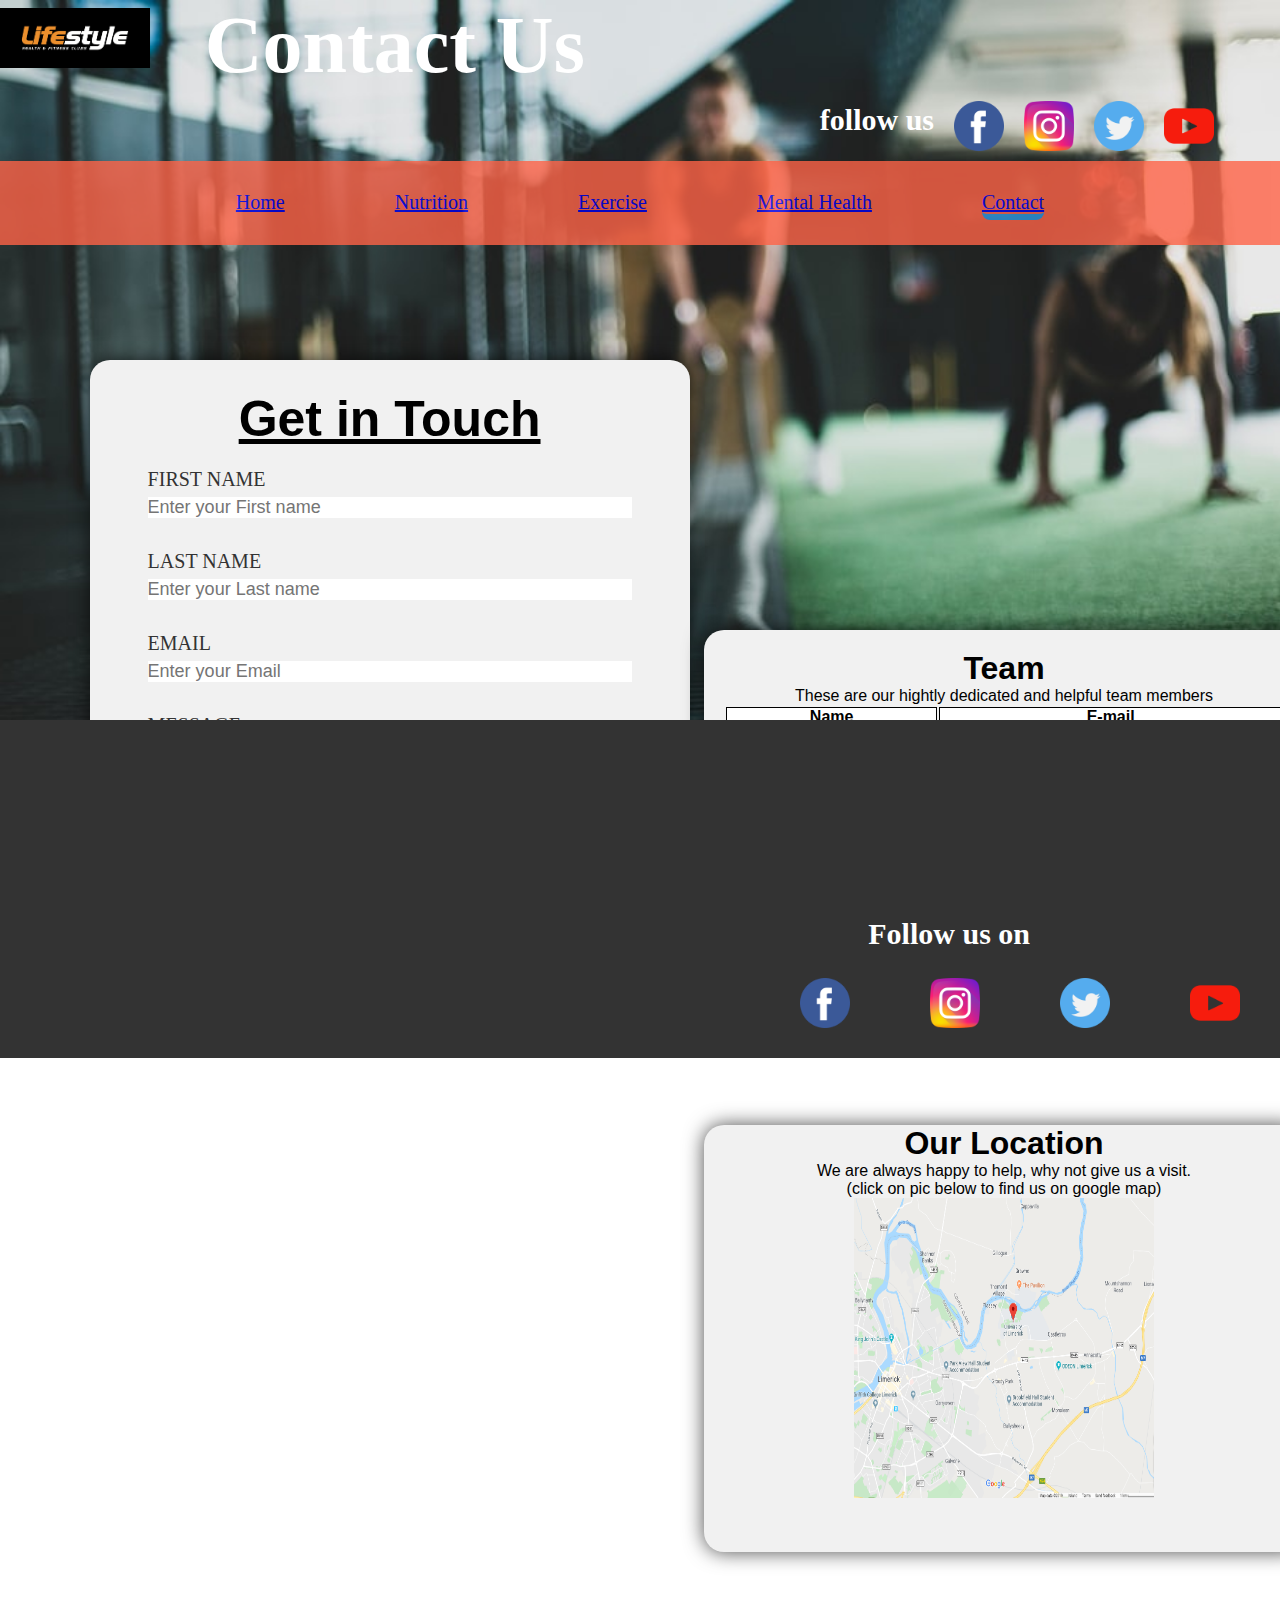
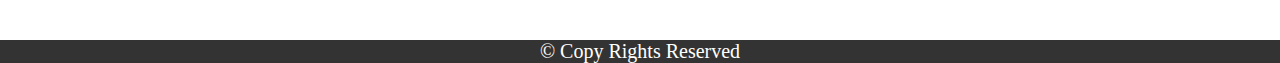
<file: WebPage/Contact.html>
<!DOCTYPE html>
<html>
<head>
	<title>Contact Us</title>
	<link rel="stylesheet" type="text/css" href="CSS-Files/Contact.css">
	
</head>
<body>
	<div class="cover">
		<div class="wrapper">
			<div class="top-bar">
				<div class="logo">	
					<img src="Logo/logo.png">
				</div>
				<div class="Header">
					<h1>Contact Us</h1>
				</dir>
			  	<div class="top-social">
			  		<ul>
						<li><a class="btn" href="https://www.youtube.com"><img src="SocialMedia/youtube.png"></a></li>
						<li><a class="btn" href="https://www.twitter.com"><img src="SocialMedia/twitter.png"></a></li>
						<li><a class="btn" href="https://www.instagram.com"><img src="SocialMedia/instagram.png"></a></li>
						<li><a class="btn" href="https://www.facebook.com"><img src="SocialMedia/facebook.png"></a></li>
						<li><h1>follow us</h1></li>
					</ul>
			  	</div>
				<div class="menu-bar">
					<ul>
						<li ><a href="Home.html"> Home </a></li>
						<li><a href="Nutrition.html"> Nutrition </a></li>
						<li><a href="ExerciseWebpage.html"> Exercise </a></li>
						<li><a href="MentalHealth.html">Mental Health </a></li>
						<li class="active"><a href="Contact.html"> Contact </a></li>
					</ul>		
				</div>
			</div>
			
             <form action="Contact.html" method="get">
				<div class="contact-form">
				<h1>Get in Touch</h1>
				<div class="textbar">
					<label>First Name</label>
					<input type="text" name="" value="" placeholder="Enter your First name">
				</div>
				<div class="textbar">
					<label>Last Name</label>
					<input type="text" name="" value="" placeholder="Enter your Last name">
				</div>
				<div class="textbar">
					<label>Email</label>
					<input type="text" name="" value="" placeholder="Enter your Email">
				</div>
				<div class="textbar">
					<label>Message</label>
					<textarea rows="7" cols="20" placeholder="Enter your message here"></textarea>
				</div>
			    <button class="button" type="submit" value="Submit" onclick="alert('Message Sent')">Submit</button>
			  </div>
			</form>
			 <div class="contact-loc">
			 	<div class="text">
			 		<h1>Our Location</h1>
			 		<p>We are always happy to help, why not give us a visit.<br>
			 		(click on pic below to find us on google map)</p>
			 	</div>
			 	<a href="https://www.google.com/maps/search/university+of+limerick+gym/@52.6742138,-8.6090134,13.92z"><img src="Images/loc.png">	</a>
			 	
			 </div>
			 <div class="team">
			 	<div class="text">
			 		<h1>Team</h1>
			 		<p>These are our hightly dedicated and helpful team members</p>
			 		<table style="width:100%">
						  <tr>
						    <th>Name</th>
						    <th>E-mail</th>
						  </tr>
						  <tr>
						    <td>Micheal Hogan</td>
						    <td>15172856@studentmail.ul.ie</td>
						  </tr>
						  <tr>
						    <td>Elton Babela</td>
						    <td>18196497@studentmail.ul.ie</td>
						  </tr>
						  <tr>
						    <td>Kevin McCarthy</td>
						    <td>19237219@studentmail.ul.ie</td>
						  </tr>
						  <tr>
						    <td>Harneet Singh</td>
						    <td>18284728@studentmail.ul.ie</td>
						  </tr>
					</table>
			 	</div>
			 </div>

	  	</div>
	  	<div class="bottom">
	  		<h2>Follow us on</h2>
	  	</div>
	  	<div class="social">
	  		<ul>
				<li><a class="btn" href="https://www.youtube.com"><img src="SocialMedia/youtube.png"></a></li>
				<li><a class="btn" href="https://www.twitter.com"><img src="SocialMedia/twitter.png"></a></li>
				<li><a class="btn" href="https://www.instagram.com"><img src="SocialMedia/instagram.png"></a></li>
				<li><a class="btn" href="https://www.facebook.com"><img src="SocialMedia/facebook.png"></a></li>
			</ul>
	  	</div>

	</div>


<footer class="footer">
	<p>&#169; Copy Rights Reserved </p>
</footer>
</body>

</html>
</file>
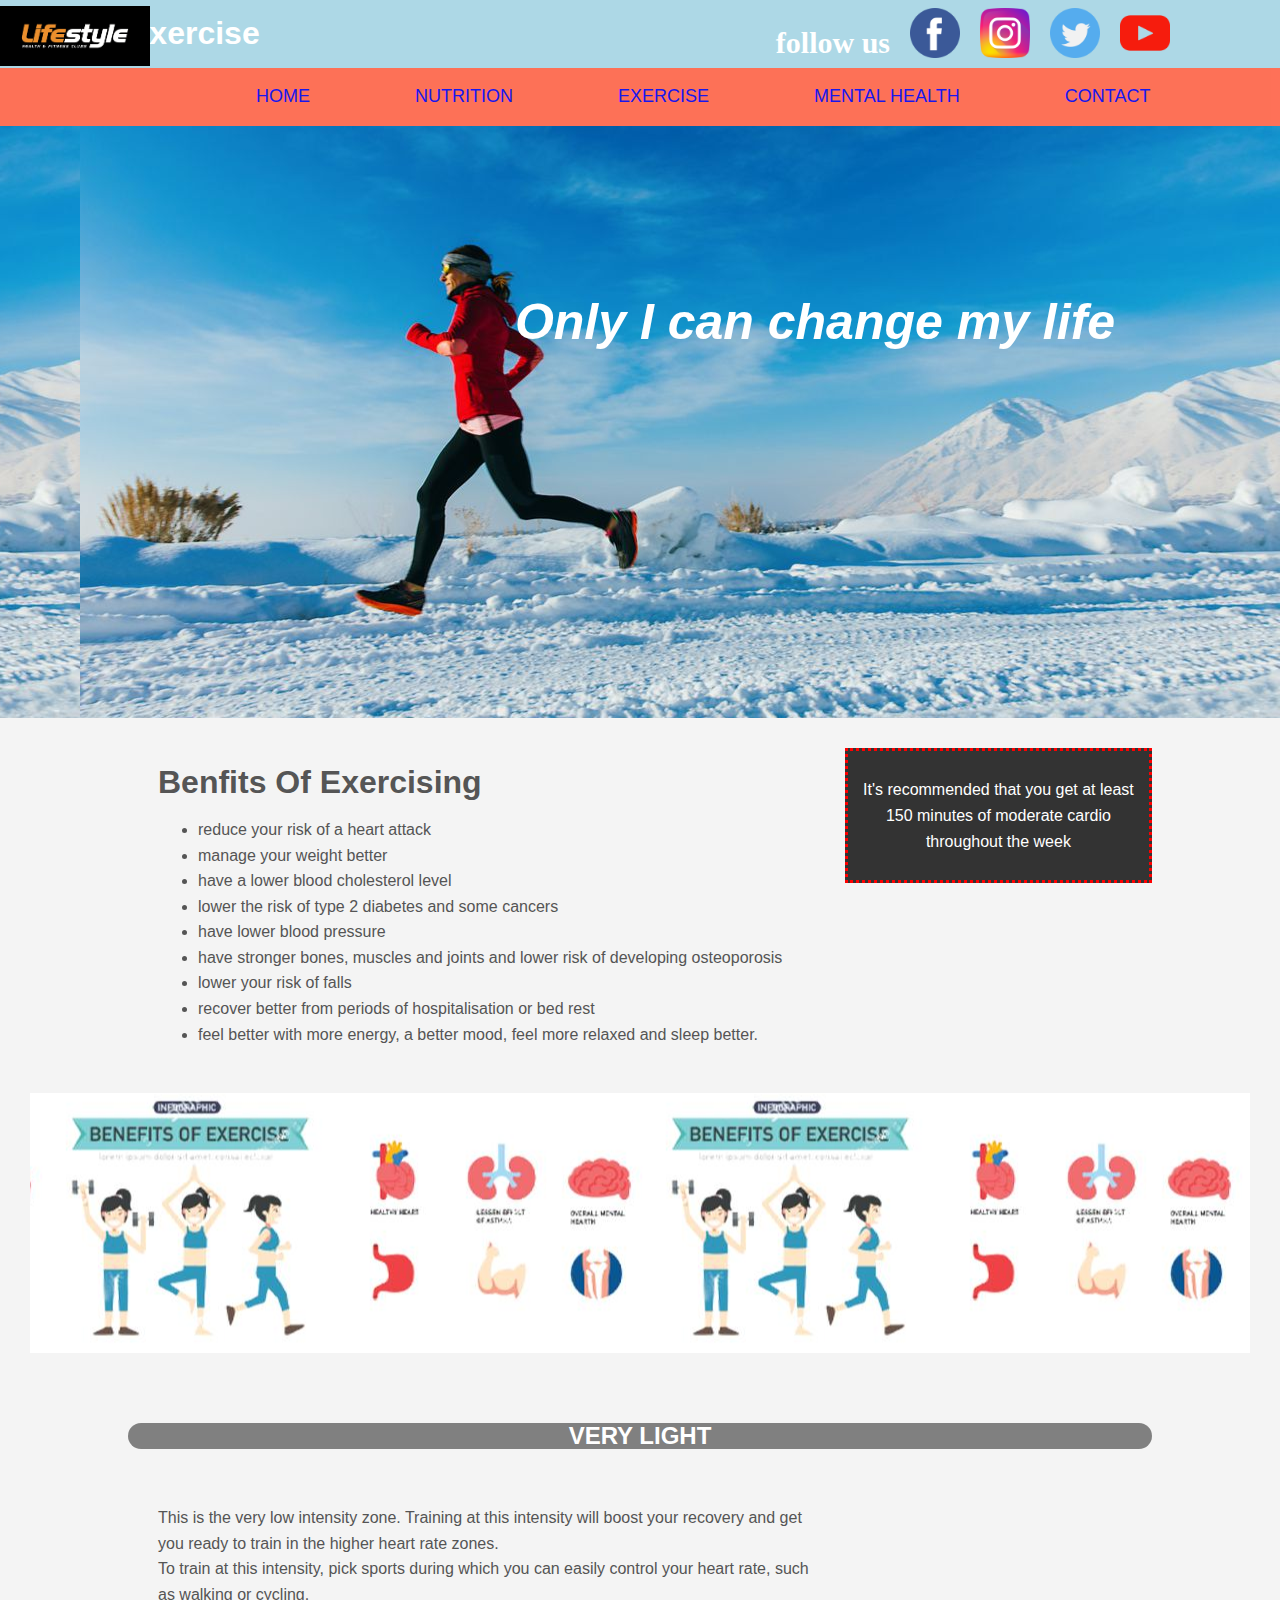
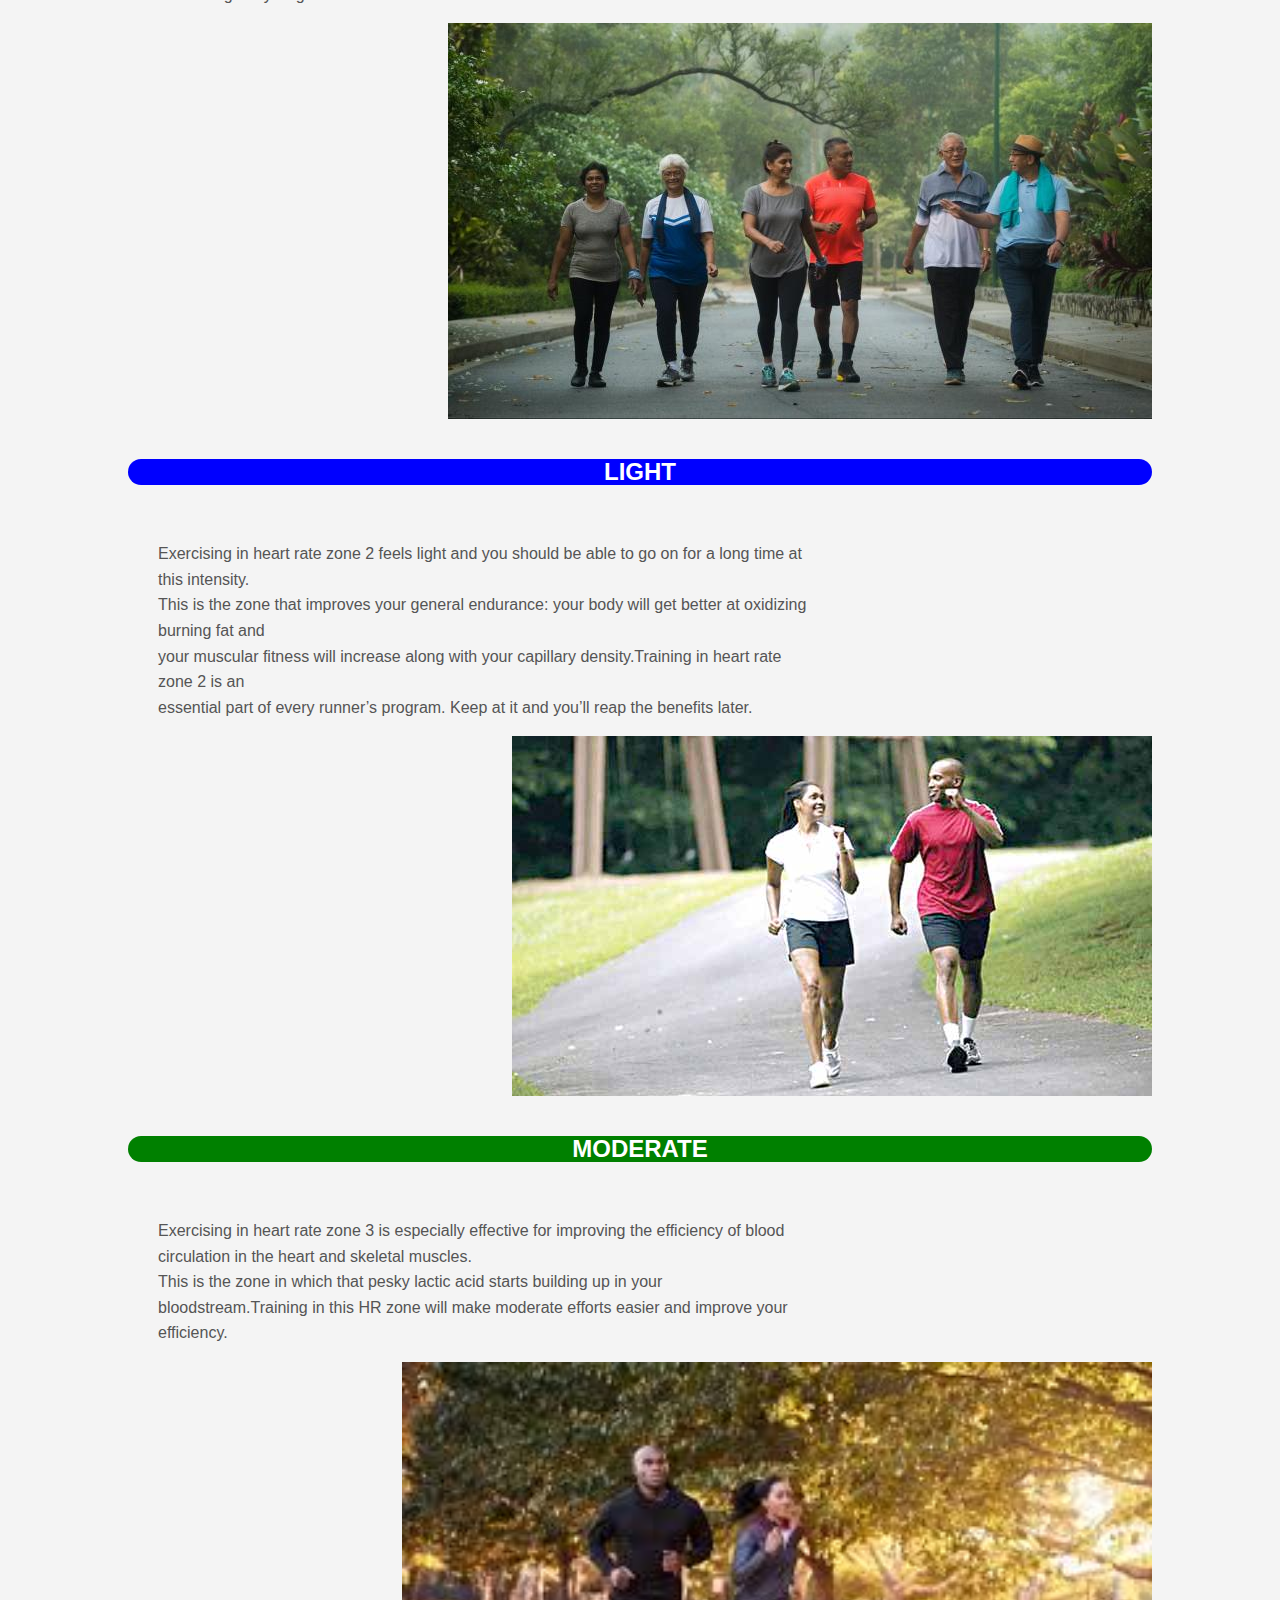
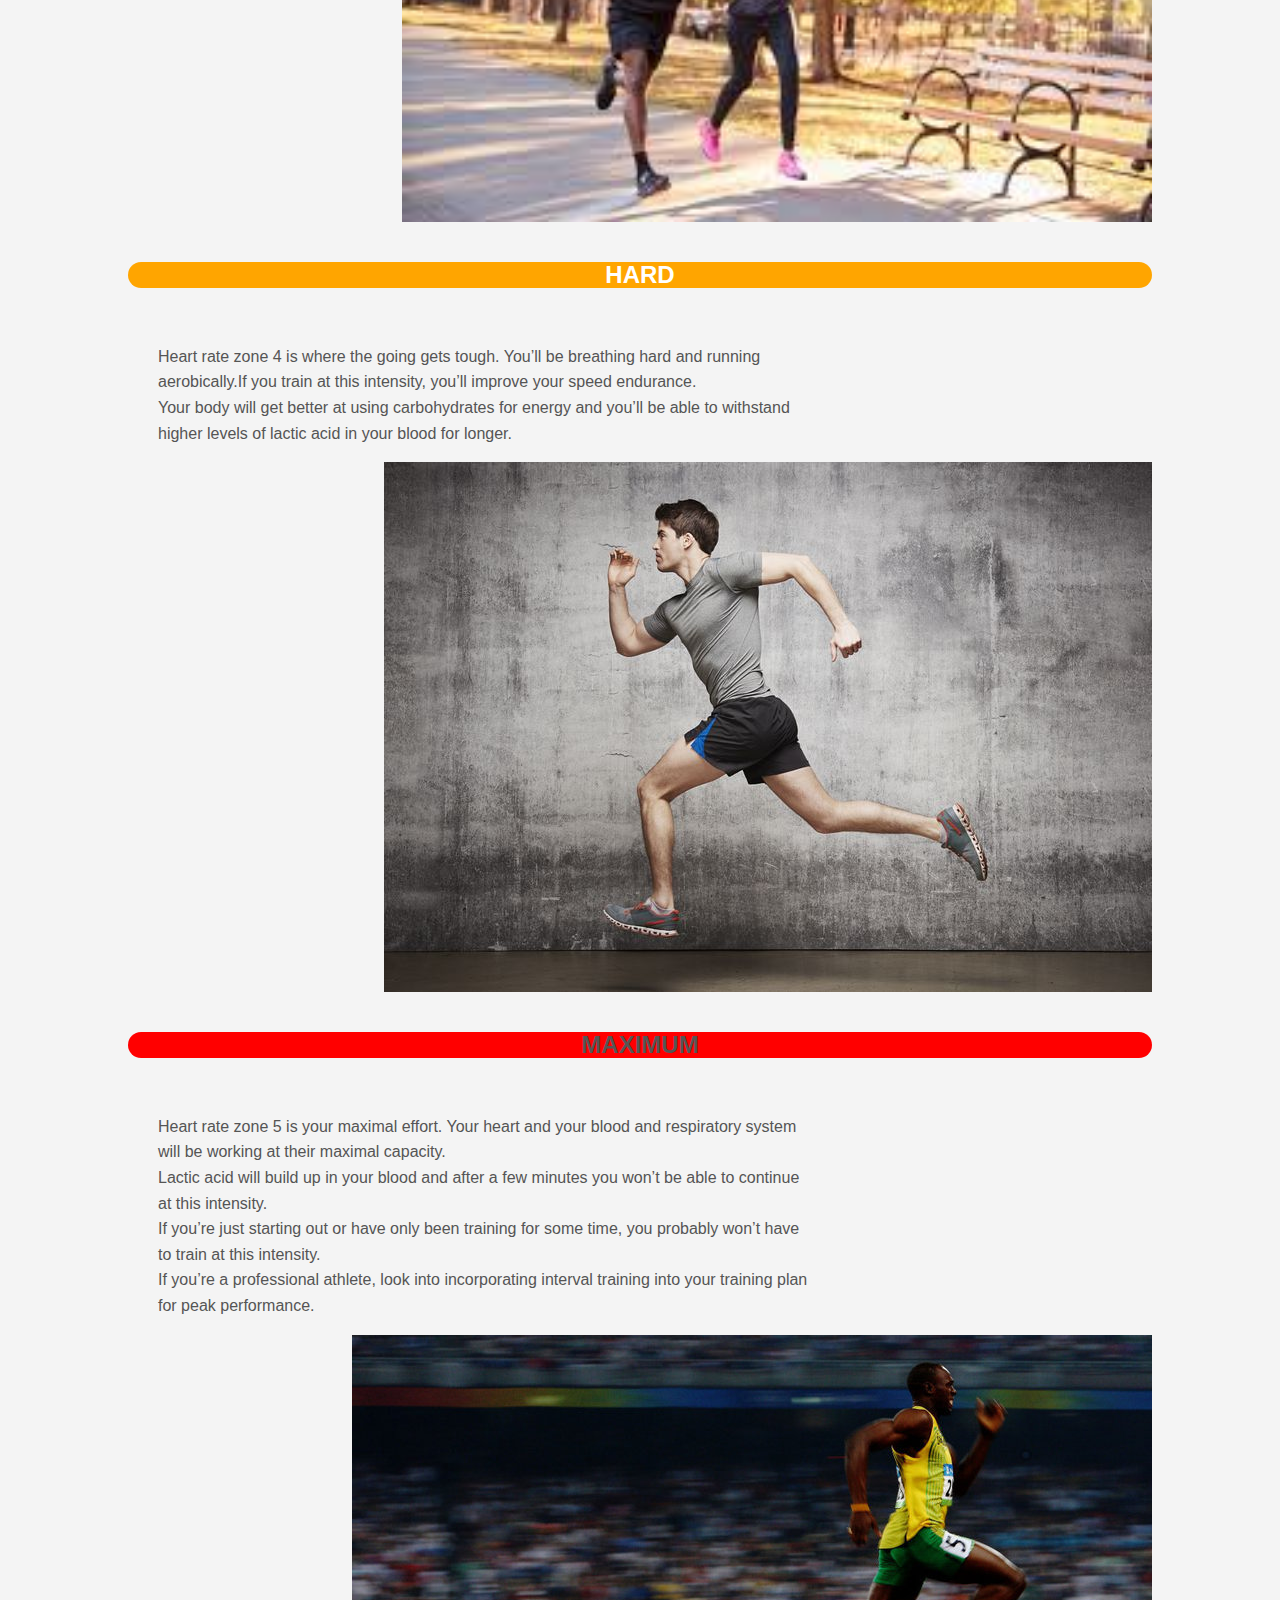
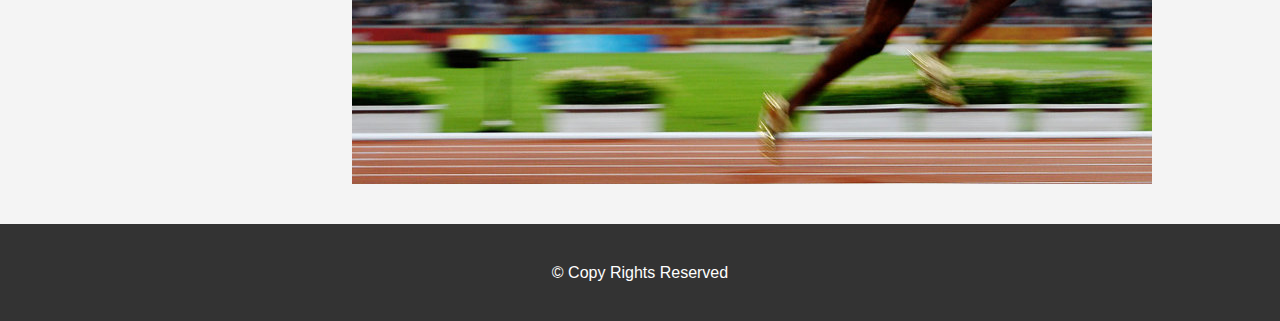
<file: WebPage/ExerciseWebpage.html>
<!DOCTYPE html>
<html>

<head>
	<title>Exercise</title>
	<link rel = "stylesheet" type = "text/css" href = "CSS-Files/StyleExerciseWebPage.css">
</head>

<body>
    <!-- Header of webPage -->
	<header id = "main-header">
		<div class = "container">
			<h1>Exercise</h1>
		</div>
	</header>
	<div class="logo">	
					<img src="Logo/logo.png">
				</div>
			  	<div class="top-social">
			  		<ul>
						<li><a class="btn" href="https://www.youtube.com"><img src="SocialMedia/youtube.png"></a></li>
						<li><a class="btn" href="https://www.twitter.com"><img src="SocialMedia/twitter.png"></a></li>
						<li><a class="btn" href="https://www.instagram.com"><img src="SocialMedia/instagram.png"></a></li>
						<li><a class="btn" href="https://www.facebook.com"><img src="SocialMedia/facebook.png"></a></li>
						<li><h1>follow us</h1></li>
					</ul>
			  	</div>
	<!-- Navigation bar of webPage -->
	<nav id = "navbar">
		<div class = "container">
			<ul>
				<li><a href="Home.html"> Home </a></li>
				<li><a href="Nutrition.html"> Nutrition </a></li>
				<li class="active"><a href="ExerciseWebpage.html"> Exercise </a></li>
				<li><a href="MentalHealth.html">Mental Health </a></li>
				<li ><a href="Contact.html"> Contact </a></li>
			</ul>
		</div>
	</nav>
	<!-- Showcase of webPage -->
	<section id = "showcase">
	<div class =  "container">                                                                                                                                                                                                                                                                                                                                                                                                                                                                                                                                                                                                                                                                                                                                                                                                                                                                                                                                                                                                                                                                                                                                                                                                                                                                                                                                                                                                                                                                                                                                                                                                                                                                                                                                                                                                                                                                                                                                                                                                                                                                                                                                                                                                                                                                                                                                                                                                                                                                                                                                                                                                                                                                                                                                                                                                                                                                                                                                                                                                                                                                                                                                                                                                                                                                                                                                                                                                                                                                                                                                                                                                                                                                                                                                                                                                                                                                                                                                                                                                                                                                                                                                                                                                                                                                                                                                                                                                                                                                                                                                                                                                                                                                                                 
		<h1>Only I can change my life</h1>
		<iframe width="560" height="315" src="https://www.youtube.com/embed/M7RwzSuvTgs" frameborder="0" 
		allow="accelerometer; autoplay; encrypted-media; gyroscope; picture-in-picture" allowfullscreen></iframe>
			
	</div>
	</section>
	<!-- Showcase Main area of webPage -->
	
	<div class = "container">
		<section id = "main1">
			<h1>Benfits Of Exercising</h1>
			<ul>
				<li>reduce your risk of a heart attack </li>
				<li>manage your weight better </li>
				<li>have a lower blood cholesterol level</li> 
				<li>lower the risk of type 2 diabetes and some cancers</li>
				<li>have lower blood pressure</li>
				<li>have stronger bones, muscles and joints and lower risk of developing osteoporosis</li> 
				<li>lower your risk of falls</li> 
				<li>recover better from periods of hospitalisation or bed rest</li> 
				<li>feel better with more energy, a better mood, feel more relaxed and sleep better.</li>
			</ul>
		</section>
	
		<aside id = "sidebar1">
			<p>It's recommended that you get at least 150 minutes of moderate cardio throughout the week </p>
		</aside>
	</div>
	
	<section id = "showcase2">
	<div class =  "container">                                                                                                                                                                                                                                                                                                                                                                                                                                                                                                                                                                                                                                                                                                                                                                                                                                                                                                                                                                                                                                                                                                                                                                                                                                                                                                                                                                                                                                                                                                                                                                                                                                                                                                                                                                                                                                                                                                                                                                                                                                                                                                                                                                                                                                                                                                                                                                                                                                                                                                                                                                                                                                                                                                                                                                                                                                                                                                                                                                                                                                                                                                                                                                                                                                                                                                                                                                                                                                                                                                                                                                                                                                                                                                                                                                                                                                                                                                                                                                                                                                                                                                                                                                                                                                                                                                                                                                                                                                                                                                                                                                                                                                                                                                 
		
	</div>
	</section>
	
	<div class =  "container">
		<section id = "main2">
			<h5 id = "headingVerylight"> VERY LIGHT </h5>
			<p>This is the very low intensity zone. Training at this intensity will boost your recovery and get you ready to train in the higher heart rate zones.
			<br>To train at this intensity, pick sports during which you can easily control your heart rate, such as walking or cycling.</p>
			<img src="Images/WalkingGroup.jpg"  width = "704" height = "396">
		</section>
	</div>
	
	<div class =  "container">
		<section id = "main3">
			<h5 id = "headinglight"> LIGHT </h5>
			<p>Exercising in heart rate zone 2 feels light and you should be able to go on for a long time at this intensity.
			<br>This is the zone that improves your general endurance: your body will get better at oxidizing burning fat and
			<br>your muscular fitness will increase along with your capillary density.Training in heart rate zone 2 is an 
			<br>essential part of every runner’s program. Keep at it and you’ll reap the benefits later.</p>
			<img src="Images/BriskWalk.jpg"  width = "640" height = "360">
		</section>
	</div> 
	
	<div class =  "container">
		<section id = "main4">
			<h5 id = "headingModerate"> MODERATE </h5>
			<p> Exercising in heart rate zone 3 is especially effective for improving the efficiency of blood circulation in the heart and skeletal muscles.
			<br>This is the zone in which that pesky lactic acid starts building up in your bloodstream.Training in this HR zone will make moderate efforts easier and improve your efficiency.</p>
			<img src="Images/jogging.jpg"  width = "750" height = "460">
		</section>
	</div> 
	
	<div class =  "container">
		<section id = "main5">
			<h5 id = "headinghard"> HARD </h5>
			<p>Heart rate zone 4 is where the going gets tough. You’ll be breathing hard and running aerobically.If you train at this intensity, you’ll improve your speed endurance.
			<br>Your body will get better at using carbohydrates for energy and you’ll be able to withstand higher levels of lactic acid in your blood for longer.</p>
			<img src="Images/running.jpg"  width = "768" height = "530">
		</section>
	</div> 
	
	<div class =  "container">
		<section id = "main6">
			<h5 id = "headingmaximum"> MAXIMUM </h5>
			<p>Heart rate zone 5 is your maximal effort. Your heart and your blood and respiratory system will be working at their maximal capacity.
			<br>Lactic acid will build up in your blood and after a few minutes you won’t be able to continue at this intensity.
			<br>If you’re just starting out or have only been training for some time, you probably won’t have to train at this intensity.
			<br>If you’re a professional athlete, look into incorporating interval training into your training plan for peak performance.</p>
			<img src="Images/sprinting.jpg"  width = "800" height = "449">
		</section>
	</div>
	
	<footer id = "main-footer">
		<p> &#169; Copy Rights Reserved </p>
	</footer>
	
	
</body>
</html>
</file>
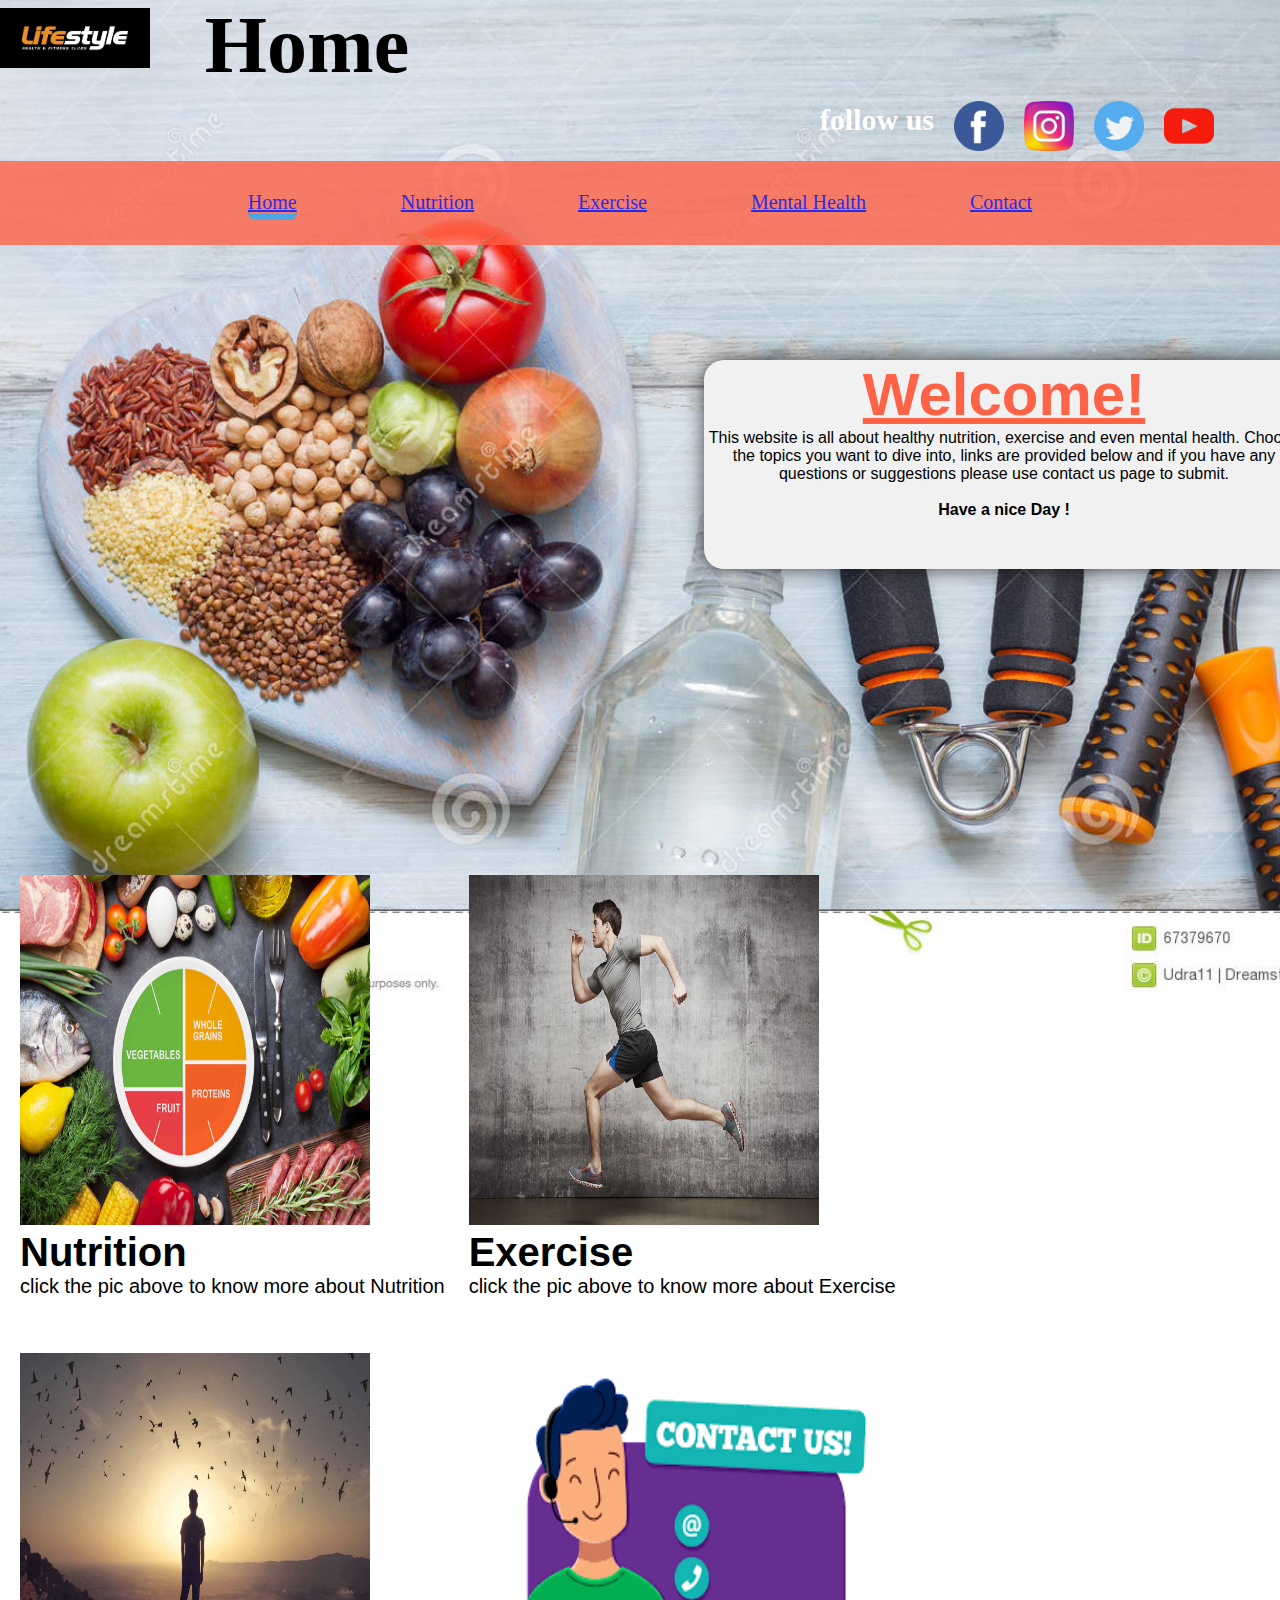
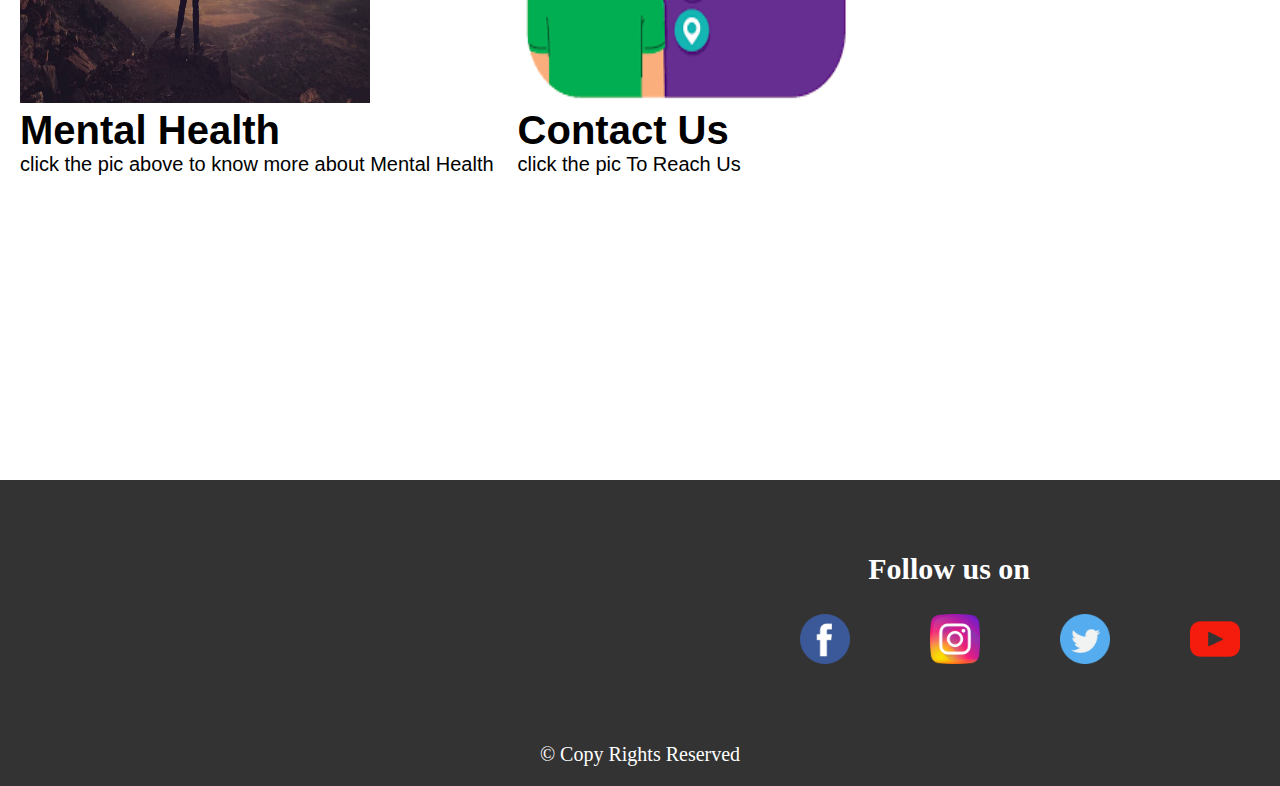
<file: WebPage/Home.html>
<!DOCTYPE html>
<html>
<head>
	<title>Home</title>
	<link rel="stylesheet" type="text/css" href="CSS-Files/Home.css">
	
</head>
<body>
	<div class="cover">
		<div class="wrapper">
			<div class="top-bar">
				<div class="logo">	
					<img src="Logo/logo.png">
				</div>
				<dir class="Header">
					<h1>Home</h1>
				</dir>
			  	<div class="top-social">
			  		<ul>
						<li><a class="btn" href="https://www.youtube.com"><img src="SocialMedia/youtube.png"></a></li>
						<li><a class="btn" href="https://www.twitter.com"><img src="SocialMedia/twitter.png"></a></li>
						<li><a class="btn" href="https://www.instagram.com"><img src="SocialMedia/instagram.png"></a></li>
						<li><a class="btn" href="https://www.facebook.com"><img src="SocialMedia/facebook.png"></a></li>
						<li><h1>follow us</h1></li>
					</ul>
			  	</div>
				<div class="menu-bar">
					<ul>
						<li class="active"><a href="Home.html"> Home </a></li>
						<li><a href="Nutrition.html"> Nutrition </a></li>
						<li><a href="ExerciseWebpage.html"> Exercise </a></li>
						<li><a href="MentalHealth.html">Mental Health </a></li>
						<li ><a href="Contact.html"> Contact </a></li>
					</ul>		
				</div>
			</div>

			 <div class="Welcome">
			 	<div class="text">
			 		<h1>Welcome!</h1>
			 		<p>This website is all about healthy nutrition, exercise and even mental health. Choose the topics you want to dive into, links are provided below and if you have any questions or suggestions please use contact us page to submit. <br><br><b> Have a nice Day !</b></p>
			 	</div>
			 </div>


				<div class="links">
					<ul>
						<li><div class="text">
						<a href="Nutrition.html"><img src="Home/food.jpg">	</a>
			 			<h1>Nutrition</h1>
			 			<p>click the pic above to know more about Nutrition</p>
			 			</div></li>
						<li><div class="text">
			 			<a href="ExerciseWebpage.html"><img src="Home/running.jpg">	</a>
			 			<h1>Exercise</h1>
			 			<p>click the pic above to know more about Exercise</p>
			 			</div></li>
						<li><div class="text">
			 			<a href="MentalHealth.html"><img src="Home/loneliness.jpg"></a>
			 			<h1>Mental Health</h1>
			 			<p>click the pic above to know more about Mental Health</p>
			 			</div></li>
						<li ><div class="text">
			 			<a href="Contact.html"><img src="Home/contactlogo.png"></a>
			 			<h1>Contact Us</h1>
			 			<p>click the pic To Reach Us</p>
			 			</div></li>
					</ul>		
				</div>
			



	  	</div>
	  	<div class="bottom">
	  		<h2>Follow us on</h2>
	  	</div>
	  	<div class="social">
	  		<ul>
				<li><a class="btn" href="https://www.youtube.com"><img src="SocialMedia/youtube.png"></a></li>
				<li><a class="btn" href="https://www.twitter.com"><img src="SocialMedia/twitter.png"></a></li>
				<li><a class="btn" href="https://www.instagram.com"><img src="SocialMedia/instagram.png"></a></li>
				<li><a class="btn" href="https://www.facebook.com"><img src="SocialMedia/facebook.png"></a></li>
			</ul>
	  	</div>

	</div>


<footer class="footer">
	<p>&#169; Copy Rights Reserved </p>
</footer>
</body>

</html>
</file>
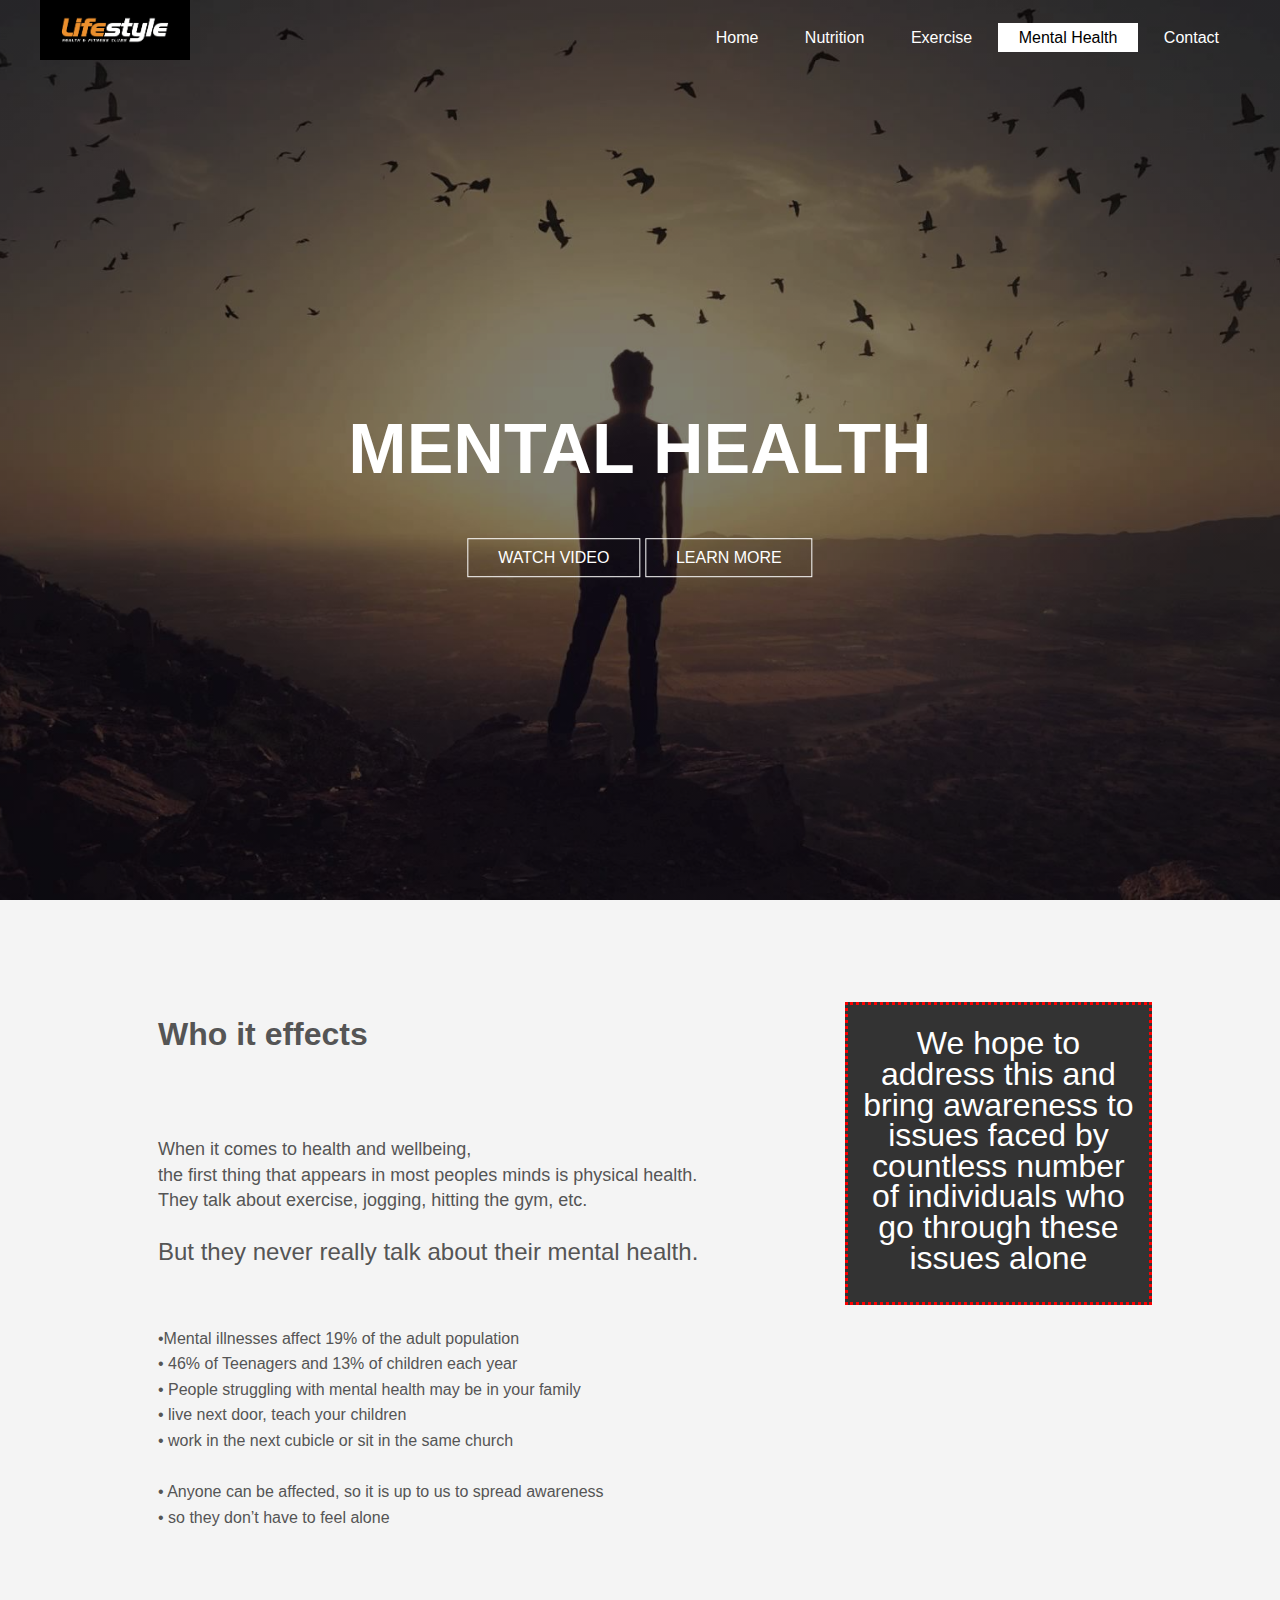
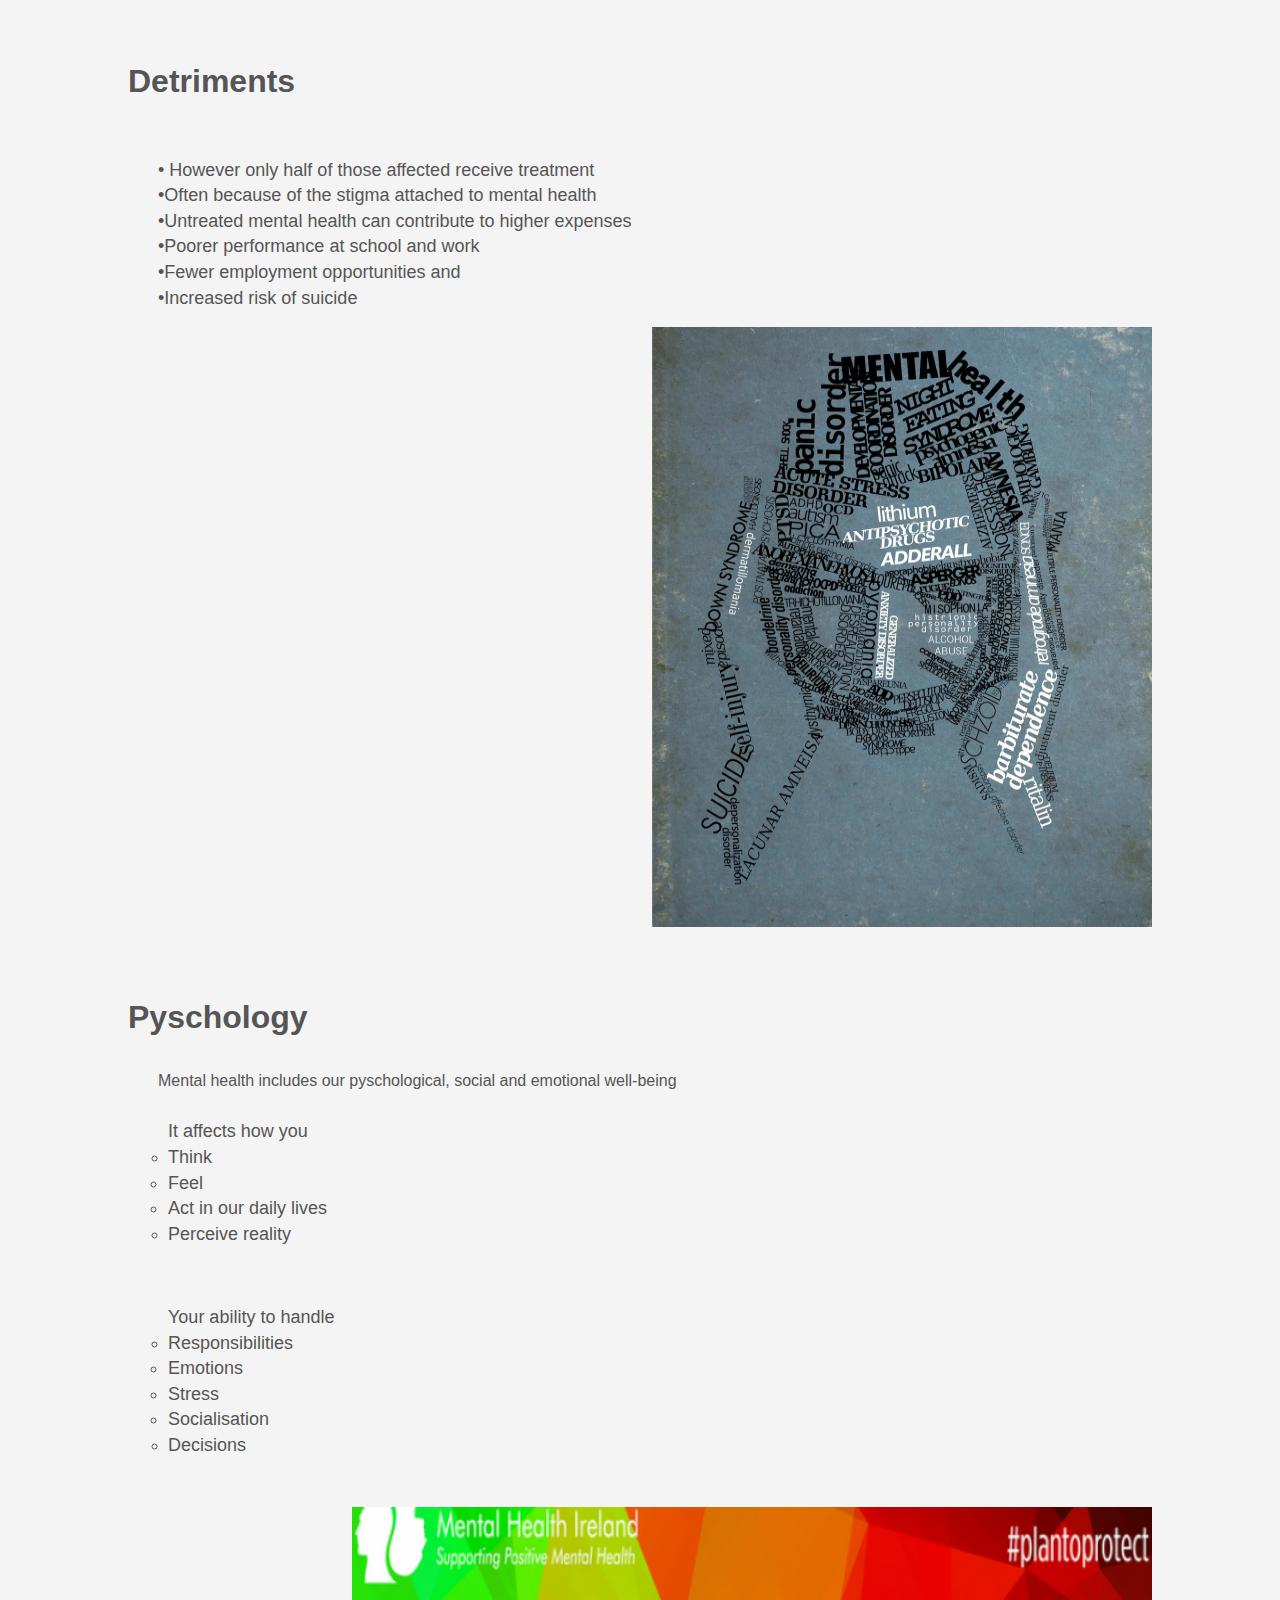
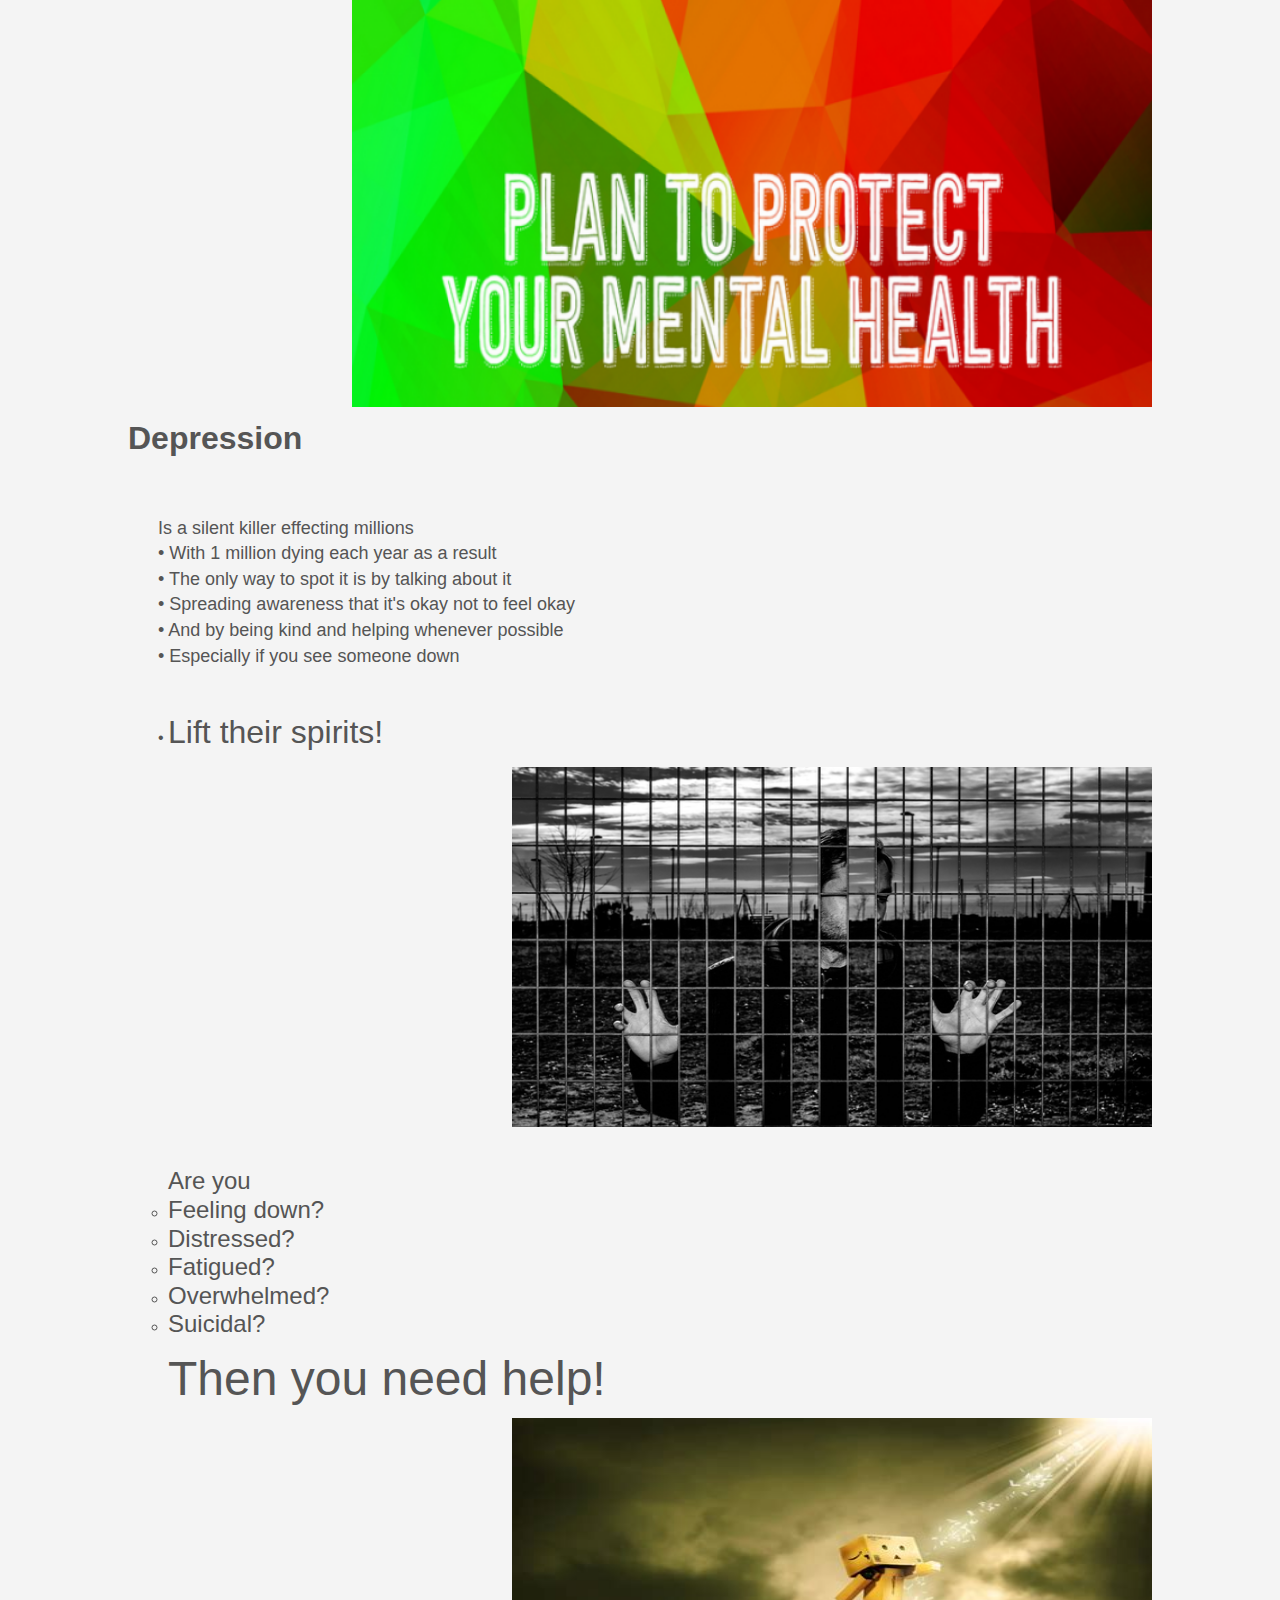
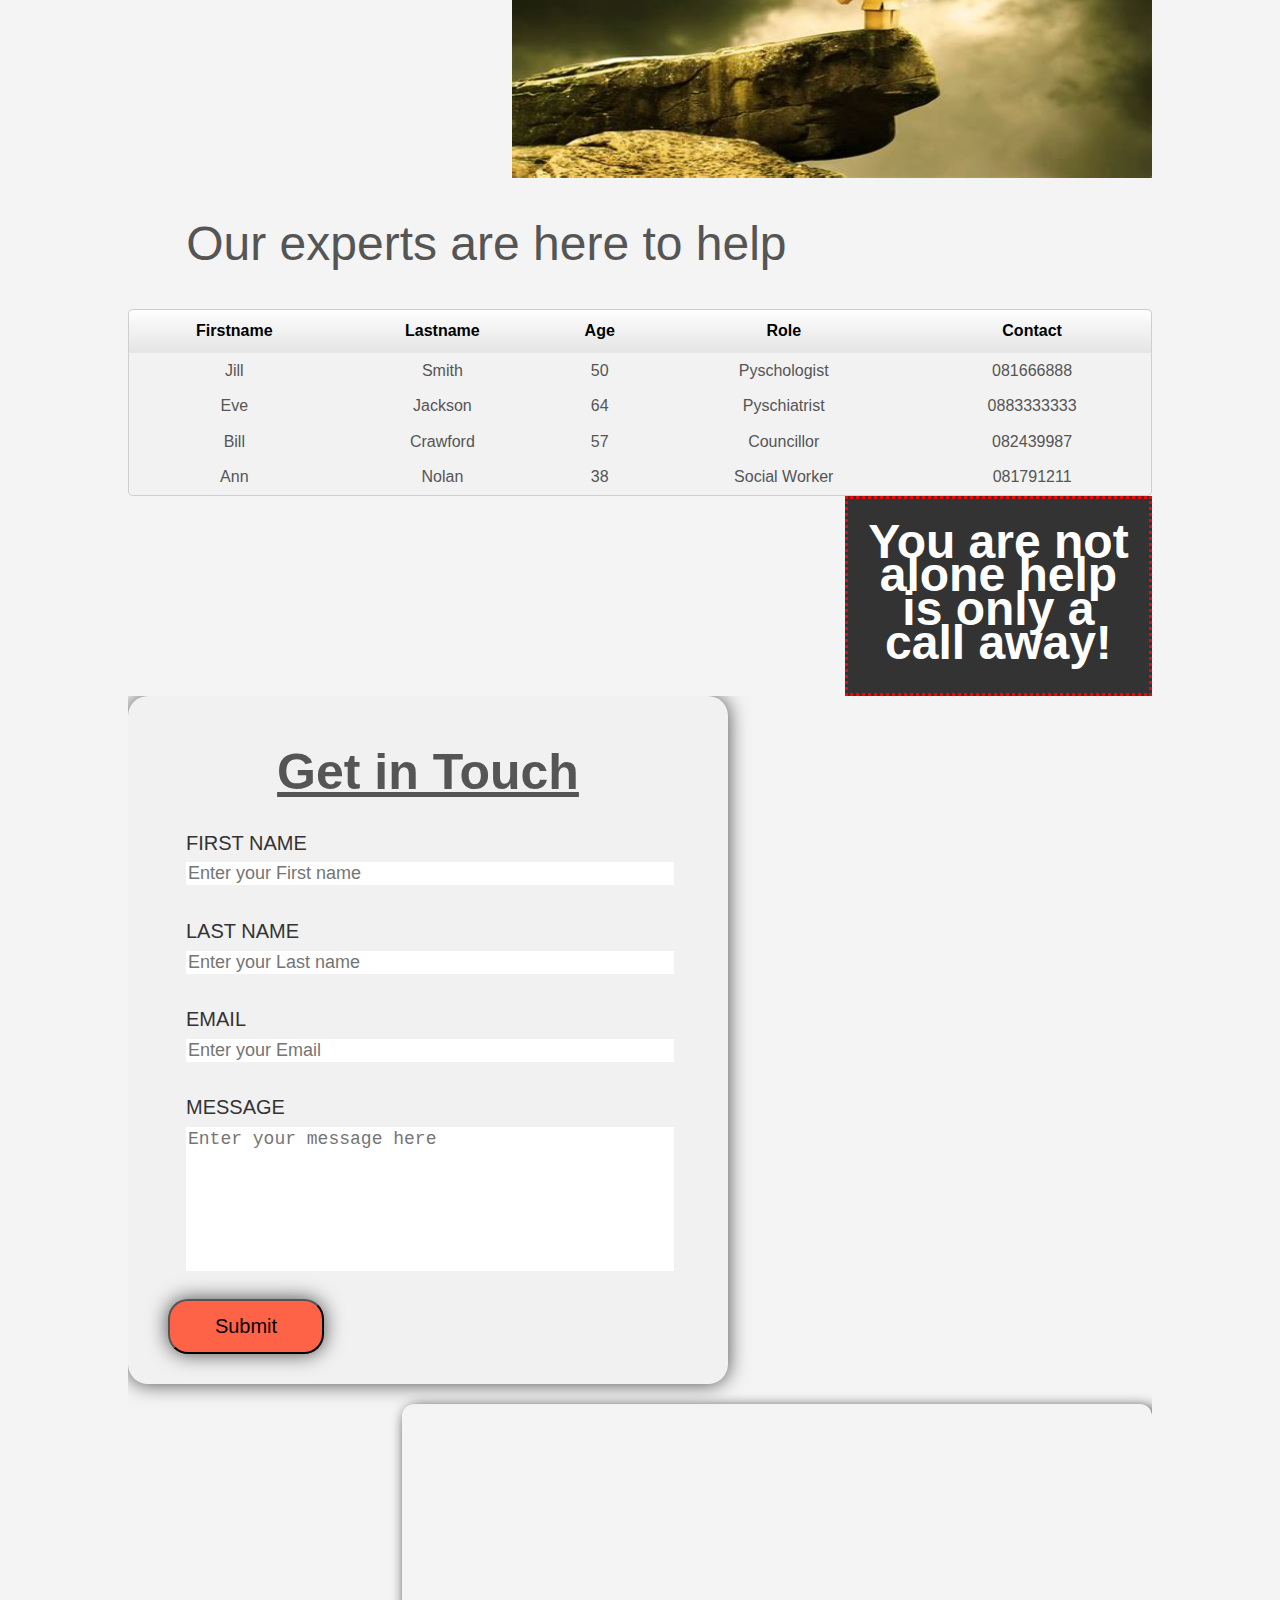
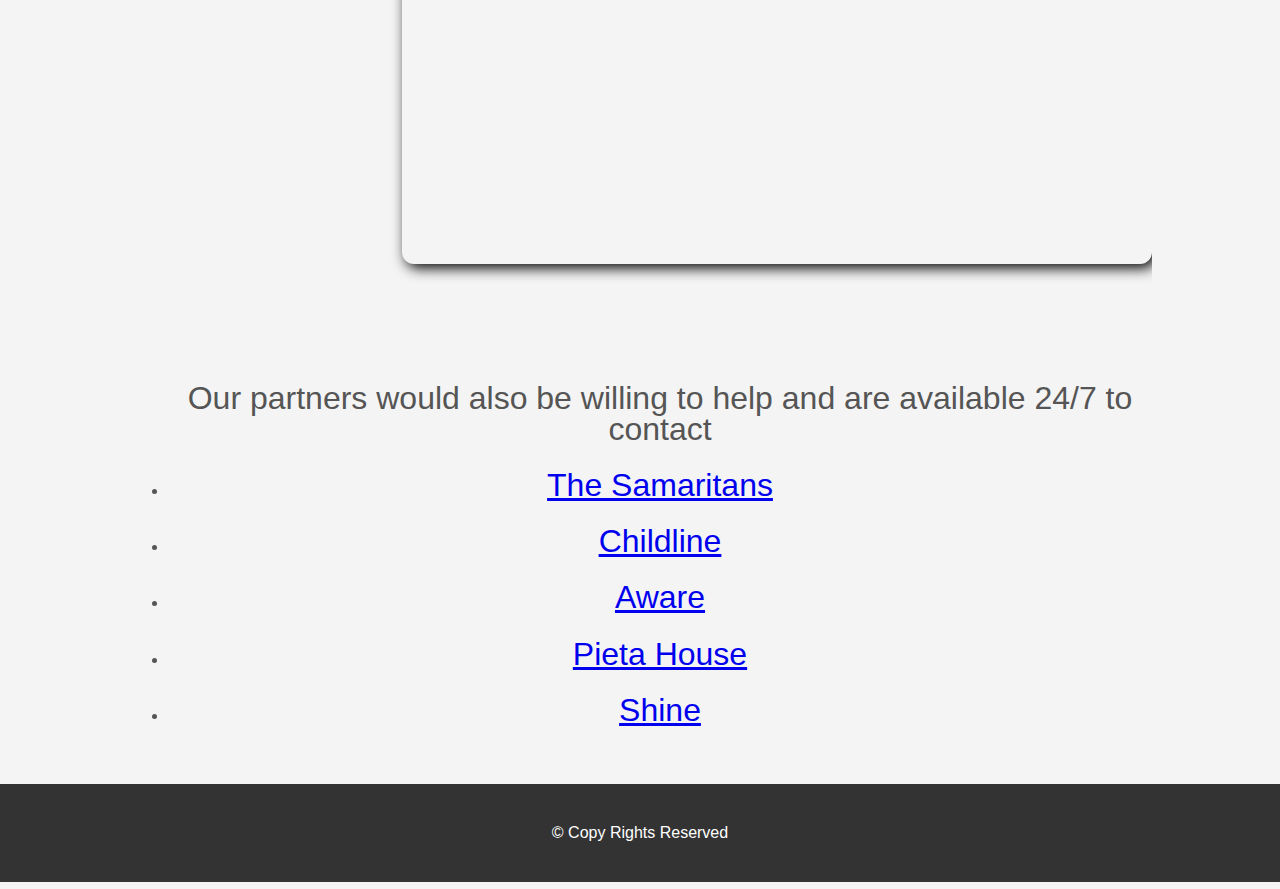
<file: WebPage/MentalHealth.html>
<!DOCTYPE html>
<html>
<head>
     <title>MENTAL HEALTH</title>
     <link href="CSS-Files/MentalHealth.css" rel="stylesheet" type="text/css">
</head>
<body>
    <header>
         
        <div class="main">
            <div class="logo">
                <img src="Logo/logo.png">
            </div>
                            
            <ol type="i">
                      <li><a href="Home.html"> Home </a></li>
                      <li><a href="Nutrition.html"> Nutrition </a></li>
                      <li><a href="ExerciseWebpage.html"> Exercise </a></li>
                      <li class="active"><a href="MentalHealth.html"> Mental Health </a></li>
                      <li ><a href="Contact.html"> Contact </a></li>
                     </ol>
                  </div>
                  <div class="title">
                      <h1>MENTAL HEALTH</h1>
                  </div>
	    
	          <div class="button">
		      <a href="#main8" class="btn">WATCH VIDEO</a>
	              <a href="#main1" class="btn">LEARN MORE</a>
	         
	          </div>
              </header>
    
    </br>
    </br>
    </br>
    </br>
    

<div class = "container">
	<section id = "main1">
<h2 style "text-align:center;"><font size ="+3">Who it effects</font></h2>

<br>

<p>
<br><font size ="4"> When it comes to health and wellbeing,
<br> the first thing that appears in most peoples minds is physical health.
<br> They talk about exercise, jogging, hitting the gym, etc. </font>
<br>
<br><font size ="5">But they never really talk about their mental health. </font> </p>

<br>

<p>•Mental illnesses affect 19% of the adult population
<br>•	46% of Teenagers and 13% of children each year
<br>•	People struggling with mental health may be in your family
<br>•	live next door, teach your children
<br>•	work in the next cubicle or sit in the same church 
<br>
<br>•	Anyone can be affected, so it is up to us to spread awareness
<br>•	so they don’t have to feel alone </p>

<br>
<br>
<br>
<br>

</section>

<aside id = "sidebar1">

<p><font size ="6">We hope to address this and bring awareness to issues faced by countless number of individuals who go through these issues alone</font></p>
    </aside>
</div>

<div class = "container1">
	<section id = "main2">
	
<h2><font size ="+3">Detriments</font></h2>

<p>
<br><font size ="4">• However only half of those affected receive treatment
<br>•Often because of the stigma attached to mental health
<br>•Untreated mental health can contribute to higher expenses
<br>•Poorer performance at school and work
<br>•Fewer employment opportunities and 
<br>•Increased risk of suicide</font></p>

<img src ="Images/effects.jpg"  width = "500" height = "600"></p></div>

    </section>
</div>

<br>

<div class = "container">
	<section id = "main3">
		
<h2><font size ="+3">Pyschology</font></h2>

<p><font size ="3">Mental health includes our pyschological, social and emotional well-being </font></p>

<br>
<br>

<ul style="list-style-type:circle;"><font size ="4">It affects how you   </font>
     <li><font size ="4">Think</li>
     <li>Feel</li>
     <li>Act in our daily lives</li>
     <li>Perceive reality </font></li>
     </ul>
     
<br>    
     
<ul style="list-style-type:circle;"><font size ="4">Your ability to handle  </font>
     <li><font size ="4">Responsibilities</li>
     <li>Emotions</li>
     <li>Stress</li>
     <li>Socialisation</li>
     <li>Decisions</font></li>

   </ul>
   </p>
   
<img src ="Images/mental.png" width = "800" height = "500">
   
   <br>
   <br>
  
 </section>
 </div>
  
  
<div class = "container">
	<section id = "main4">

<h2><font size ="+3">Depression</font></h2>

<br>

<p><font size ="4">Is a silent killer effecting millions
<br>• With 1 million dying each year as a result
<br>• The only way to spot it is by talking about it
<br>• Spreading awareness that it's okay not to feel okay
<br>• And by being kind and helping whenever possible
<br>• Especially if you see someone down </font>
<br>
<br>
<br>• <font size ="6"> Lift their spirits!</font>
</p>

<img src="Images/isolation.jpg" width = "640" height = "360">

   </section>
 </div>
<br>

<div class = "container">
	<section id = "main5">
		
<ul style ="list-style-type:circle;"><font size="5">Are you </font>
     <li><font size ="5"> Feeling down? </font> </li>
     <li><font size ="5"> Distressed? </font>     </li>
     <li><font size ="5"> Fatigued? </font>      </li>
     <li><font size ="5">Overwhelmed?   </font>      </li>
      <li> <font size ="5">Suicidal?   </font>       </li>
      <br>
  <font size ="7">Then you need help! </font> </ul>
  
<img src="Images/hope.jpg" width = "640" height = "360">
  
   </section>
   </div>
   
<div class = "container">
	<section id = "main6">
<table class ="center"; style = "text-align: center;">
  <tr><font size ="7"> <p style ="text-align:center">Our experts are here to help </font> </p>
    <th>Firstname</th>
    <th>Lastname</th> 
    <th>Age</th>
    <th>Role</th>
    <th>Contact</th>
  </tr>
  <tr>
    <td>Jill</td>
    <td>Smith</td> 
    <td>50</td>
    <td>Pyschologist</td>
    <td>081666888</td>
  </tr>
  <tr>
    <td>Eve</td>
    <td>Jackson</td> 
    <td>64</td>
    <td>Pyschiatrist</td>
    <td>0883333333</td>
   </tr>
   
   <tr>
    <td>Bill</td>
    <td>Crawford</td> 
    <td>57</td>
    <td>Councillor</td>
    <td>082439987</td>
   </tr>
   
   <tr>
    <td>Ann</td>
    <td>Nolan</td> 
    <td>38</td>
    <td>Social Worker</td>
    <td>081791211</td>
   </tr>
   
</table> 


</section>

<aside id = "sidebar1">
<h2 style ="text-align:center;"><font size ="+5">You are not alone help is only a call away!</font> </h2>  
</aside> 
</div>

<div class = "container">
	<section id ="main7">
		

<form>
	<div class="contact-form">
	<h1>Get in Touch</h1>
	<div class="textbar">
		<label>First Name</label>
		<input type="text" name="" value="" placeholder="Enter your First name">
	</div>
	<div class="textbar">
		<label>Last Name</label>
		<input type="text" name="" value="" placeholder="Enter your Last name">
	</div>
	<div class="textbar">
		<label>Email</label>
		<input type="text" name="" value="" placeholder="Enter your Email">
	</div>
	<div class="textbar">
		<label>Message</label>
		<textarea rows="7" cols="20" placeholder="Enter your message here"></textarea>
		</div>
		<button class="button1" type="submit" value="Submit" onclick="alert('Message Sent')">Submit</button>
	</div>
</form>


<iframe width="750" height="460" src="https://www.youtube.com/embed/Wd25oIL78ko/" frameborder="0" 
		allow="accelerometer; autoplay; encrypted-media; gyroscope; picture-in-picture" allowfullscreen></iframe>
			
   </div>
</section>

<br>
<br>
<br>

<div class = "container">
	<section id ="main8">

<ul style ="text-align:center;"><font size="6">Our partners would also be willing to help and are available 24/7 to contact</font>
<br>
<br>
     <li><font size="6"><a href="https://www.samaritans.ie/">The Samaritans</a> </font> </li>
     <br>
      <li><font size="6"> <a href="https://www.ispcc.ie/services/services-for-children/childline/410">Childline</a> </font> </li>
      <br>
     <li> <font size="6"><a href="https://www.aware.ie/">Aware</a> </font> </li>
     <br>
      <li> <font size="6"><a href="https://www.pieta.ie/">Pieta House</a> </font> </li>
      <br>
      <li> <font size="6"><a href="https://www.shine.ie/">Shine</a> </font> </li>
</ul>

</section>
</div>

<footer id = "main-footer"><p>&#169; Copy Rights Reserved </p></footer>
</body>

</html>
</file>
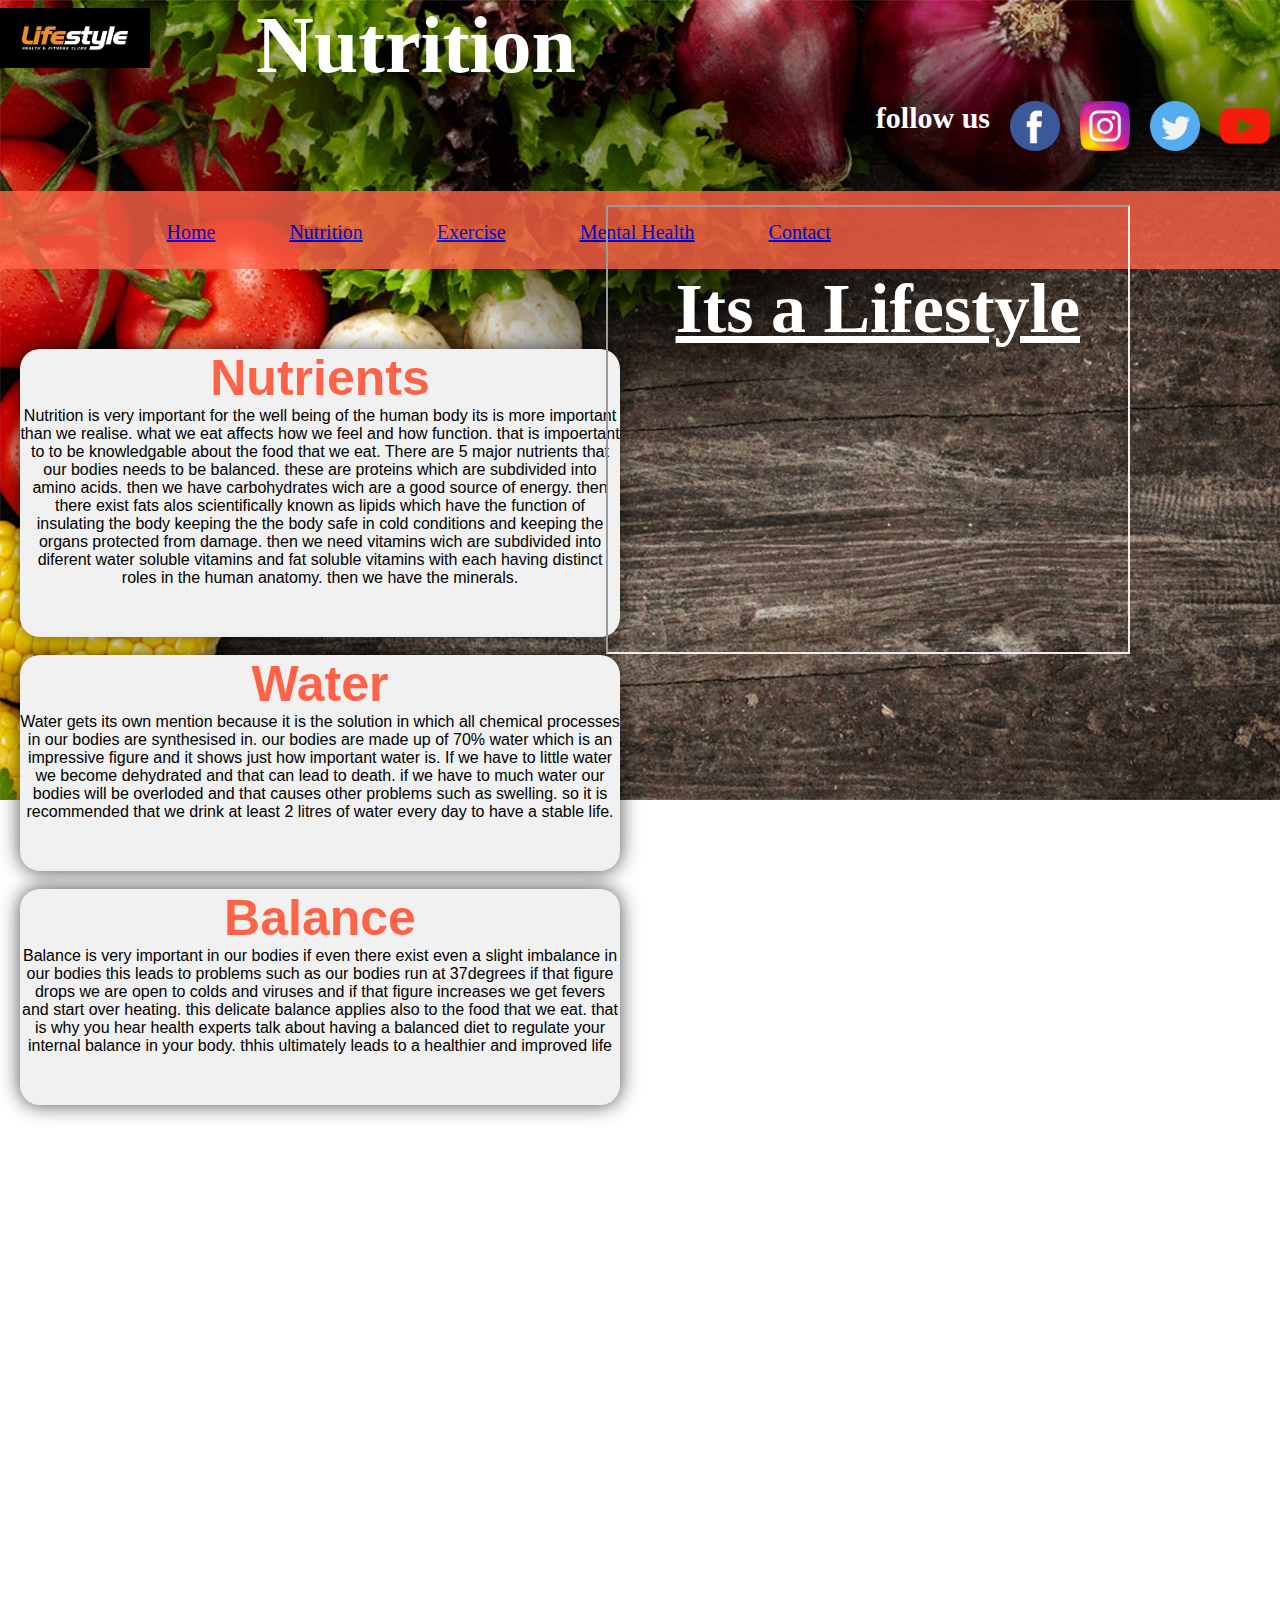
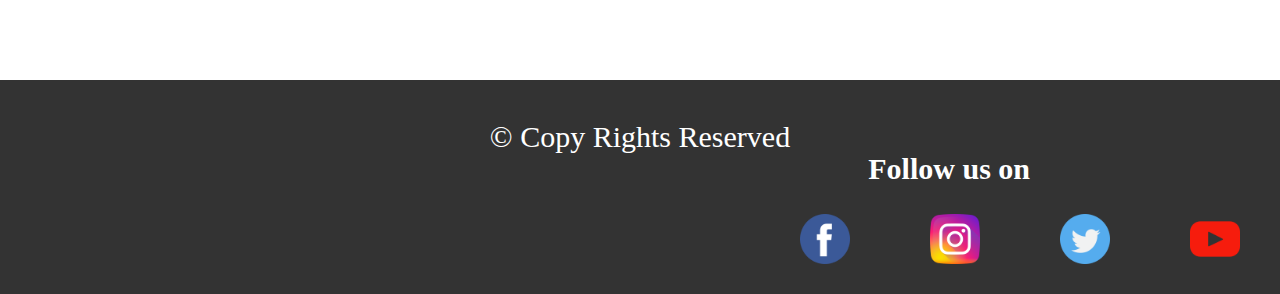
<file: WebPage/Nutrition.html>
<!DOCTYPE html>
<html>
<head>
	<title>Nutrition</title>
	<link rel="stylesheet" type="text/css" href="CSS-Files/Nutrition.css">
	
</head>
<body>
	<div class="cover">
		<div class="wrapper">
			<div class="top-bar">
				<div class="logo">	
					<img src="Logo/logo.png">
				</div>
				<dir class="Header">
					<h1>Nutrition</h1>
				</dir>
			  	<div class="top-social">
			  		<ul>
						<li><a class="btn" href="https://www.youtube.com"><img src="SocialMedia/youtube.png"></a></li>
						<li><a class="btn" href="https://www.twitter.com"><img src="SocialMedia/twitter.png"></a></li>
						<li><a class="btn" href="https://www.instagram.com"><img src="SocialMedia/instagram.png"></a></li>
						<li><a class="btn" href="https://www.facebook.com"><img src="SocialMedia/facebook.png"></a></li>
						<li><h1>follow us</h1></li>
					</ul>
			  	</div>
				<div class="menu-bar">
					<ul>
						<li><a href="Home.html"> Home </a></li>
						<li class="active"><a href="Nutrition.html"> Nutrition </a></li>
						<li><a href="ExerciseWebpage.html"> Exercise </a></li>
						<li><a href="MentalHealth.html">Mental Health </a></li>
						<li ><a href="Contact.html"> Contact </a></li>
					</ul>
				</div>
			</div>
			<div class="text-box">
				<div class="text">
			 		<div class="Header"><h3>Its a Lifestyle</h3></div>
			 		<ul>


						<li><div class=" nutrients"><h1>Nutrients</h1><p>Nutrition is very important for the well being of the human body its is more important than we realise. what we eat affects how we feel and how function. that is impoertant to to be knowledgable about the food that we eat. There are 5 major nutrients that our bodies needs to be balanced. these are proteins which are subdivided into amino acids. then we have carbohydrates wich are a good source of energy. then there exist fats alos scientifically known as lipids which have the function of insulating the body keeping the the body safe in cold conditions and keeping the organs protected from damage. then we need vitamins wich are subdivided into diferent water soluble vitamins and fat soluble vitamins with each having distinct roles in the human anatomy. then we have the minerals.</p></div></li>


						<br>

						<li><div class="water"><h1>Water</h1><p> Water gets its own mention because it is the solution in which all chemical processes in our bodies are synthesised in. our bodies are made up of 70% water which is an impressive figure and it shows just how important water is. If we have to little water we become dehydrated and that can lead to death. if we have to much water our bodies will be overloded and that causes other problems such as swelling. so it is recommended that we drink at least 2 litres of water every day to have a stable life.</p></div></li>

						<br>

					
						<li><div class="balance"><h1>Balance</h1><p>Balance is very important in our bodies if even there exist even a slight imbalance in our bodies this leads to problems such as our bodies run at 37degrees if that figure drops we are open to colds and viruses and if that figure increases we get fevers and start over heating. this delicate balance applies also to the food that we eat. that is why you hear health experts talk about having a balanced diet to regulate your internal balance in your body. thhis ultimately leads to a healthier and improved life </p></div></li>
						
					</ul>
					<div class="utube"><iframe width="520" height="445" src="https://www.youtube.com/embed/krIgKr3IC7s"></iframe></div>
					
			 	</div>
			 </div>

	  	</div>
	  	<div class="bottom">
	  		<h2>Follow us on</h2>
	  	</div>
	  	<div class="social">
	  		<ul>
				<li><a class="btn" href="https://www.youtube.com"><img src="SocialMedia/youtube.png"></a></li>
				<li><a class="btn" href="https://www.twitter.com"><img src="SocialMedia/twitter.png"></a></li>
				<li><a class="btn" href="https://www.instagram.com"><img src="SocialMedia/instagram.png"></a></li>
				<li><a class="btn" href="https://www.facebook.com"><img src="SocialMedia/facebook.png"></a></li>
			</ul>
	  	</div>

	</div>

<footer class="footer">
	<p>&#169; Copy Rights Reserved </p>
</footer>
</body>
</html>
</file>
<file: WebPage/CSS-Files/Contact.css>
*{
	margin: 0;
	padding: 0;
}
.cover{
	height: 800px;
	background: url('../Images/contact_cover.jpg');
	background-size: cover;
}

.wrapper{
	height: 100vh
}

.top-bar{
	width: 80%;
	height: 50px;
	margin: 20x auto;
}

.logo{
	width: 20%;
	float: left;
}

.logo img{
	width: 150px;
	margin: 8px auto;
	cursor: pointer;
}

.Header{
	font-size: 40px;
	color: white;
	font-family: cursive;
}

.top-social ul h1{
	position:relative;
	text-align: right;
	right:0px;
	top:2px;
	font-size: 30px;
	font-family: cursive;
	color: white:;
}

.top-social{
	width: 100%;
	float: right;
	position:relative;
	right: -200px;
}

.top-social img{
	width: 50px;
	height: 50px;
}

.top-social ul li{
	display: inline-block;/*This code brings all words in horizontaal line*/
	list-style: none;/* ?????? */
	text-decoration: none;/* ??? */
	margin: 5px 10px;/* going down, gap between words get wider */
	padding-top: 5px;
	padding-right: : 30px;
	cursor: pointer;
	color: white;
	font-size:  20px;
	float: right;
}

.menu-bar{

	opacity: .8;
	width: 125%;
	float: left;
	text-align: center;
	background-color: Tomato;
}

.menu-bar ul li{
	display: inline-block;/*This code brings all words in horizontaal line*/
	list-style: none;/* ?????? */
	text-decoration: none;/* ??? */
	margin: 25px 50px;/* going down, gap between words get wider */
	padding-top: 5px;
	cursor: pointer;
	color: white;
	font-size:  20px;

}

.active, .menu-bar ul li:hover{
	border-radius:8px;
	border-bottom: 6px solid #2c97e4;
	color: black;
}

.contact-form{
	width: 85%;
	max-width: 600px;
	background: #f1f1f1	;
	position: absolute;
	top: 40%;
	left: 7%;
	padding: 30px 40px;
	box-sizing: border-box;
	border-radius: 20px;
	text-align: center;
	box-shadow: 0 0 20px #000000b3;
}

.contact-form h1{
text-decoration: underline;
	font-family:cursive, sans-serif;
	font-size: 50px;
}

.textbar{
	margin: 8px 0;
	padding: 12px 18px;
}

.textbar label{
	display: block;
	text-align: left;
	color: #333;
	text-transform: uppercase;
	font-size: 20px;
}

.textbar input,.textbar textarea{
	width: 100%;
	border:none;
	font-size: 18px;
	margin-top: 6px;
	resize: none;
}

.button{
	font-family: cursive,sans-serif;
	font-size: 20px;
	display: block;
	background: tomato;
	padding:14px 0;
	border-radius: 20px;
	cursor: pointer;
	margin-top: 8px;
	width: 30%;
	box-shadow:  0 0 20px #000000b3;
}
	
.button:hover{
	background-color: #3e8e41
}

.button:active{

  background-color: #3e8e41;
  box-shadow: 0 5px #666;
  transform: translateY(4px);
  box-shadow:  0 0 20px #000000b3;	
}

.contact-loc{
	width: 85%;
	max-width: 600px;
	background: #f1f1f1	;
	position: absolute;
	top: 125%;
	left: 55%;
	box-sizing: border-box;
	border-radius: 20px;
	text-align: center;
	box-shadow: 0 0 20px #000000b3;
	padding-bottom: 50px;
}
.contact-loc img{
	width: 300px;
	height: 300px;
}

.team{
	width: 85%;
	max-width: 600px;
	background: #f1f1f1	;
	position: absolute;
	top: 70%;
	left: 55%;
	box-sizing: border-box;
	border-radius: 20px;
	text-align: center;
	box-shadow: 0 0 20px #000000b3;
	padding: 20px 20px 20px 20px;
}

.table, th, td{
	color: black;
	background-color: white;
  	border: 1px solid black;
  	border-collapse: collapse;
}

.th, td{
  padding: 15px;
}
.bottom{
	transform: translate(0px,670px);
	width: 100%;
	transition: 20px;
	background-color: #333;
	padding-top: 20px;
	color: white; 
	font-family: cursive, sans-serif;
}

.bottom h2{
	position:relative;
	text-align: right;
	right:250px;
	top:2px;
	font-size: 30px;
	font-family: cursive;
}

.social{
	transform: translate(0px,669px);
	width: 100%;
	float: right;
	background-color: #333;

}

.social img{
	width: 50px;
	height: 50px;
}

.social ul li{

	display: inline-block;/*This code brings all words in horizontaal line*/
	list-style: none;/* ?????? */
	text-decoration: none;/* ??? */
	margin: 25px 40px;/* going down, gap between words get wider */
	padding-top: 5px;
	cursor: pointer;
	color: white;
	font-size:  20px;
	float: right;
}

.btn:hover {
  box-shadow: 0 5px tomato;
  transform: translateY(4px);
}

.text ,.contact-loc{
	font-family: cursive, sans-serif;
}

.footer{
	transform: translate(0px,740px);
	font-size: 20px;
	background-color: #333;
	text-align: center;
	color: white;
}
</file>
<file: WebPage/CSS-Files/StyleExerciseWebPage.css>
body{
	background-color:#f4f4f4;
	color:#555;
	font-family: Arial, Helvetica, sans-serif;
	font-size:16px;
	line-height:1.6em;
	margin:0;
}




/*Style used more than one to html elements*/
.container{
	width:80%;
	margin:auto;
	overflow:hidden;
}
/*Style of header*/
#main-header{
	background-color:lightblue;
	color:#fff;
}
.logo{
	transform: translate(0px,-70px);
	width: 20%;
	float: left;
}
.logo img{
	width: 150px;
	margin: 8px auto;
	cursor: pointer;
}
.top-social ul h1{
	position:relative;
	text-align: right;
	right:0px;
	top:2px;
	font-size: 30px;
	font-family: cursive;
	color: white:;
}
.top-social{
	width: 100%;
	float: right;
	position:relative;
	right: 100px;
	top: -170px;
}
.top-social img{
	width: 50px;
	height: 50px;
}
.top-social ul li{
	display: inline-block;/*This code brings all words in horizontaal line*/
	list-style: none;/* ?????? */
	text-decoration: none;/* ??? */
	margin: 5px 10px;/* going down, gap between words get wider */
	padding-top: 5px;
	padding-right: : 30px;
	cursor: pointer;
	color: white;
	font-size:  20px;
	float: right;
}
/*style of nav bar */
#navbar{
	opacity: .9;
	background-color:tomato;
	color:#fff;	
}
/*style of nav bar elements in unordered list*/
#navbar ul{
	padding:0;
	list-style: none;
}
/*nav bar elements styled inline */
#navbar li {
	display:inline;
}
/*nav bar links styled*/
#navbar a{
	
	text-decoration: none;
	font-size: 18px;
	padding-right:100px;
	text-transform: uppercase;
	
}
a:hover{
	color:red;
	
}

a:active{
	color:orange;
	
}
img:hover {
  opacity: 0.5;
  filter: alpha(opacity=50); /* For IE8 and earlier */
}
#showcase{
	background-image:url('../Images/BackgroundPic.jpg');
	background-position:center right;
	min-height: 500px;
	margin-bottom: 30px;
	text-align: center;
}


#showcase h1{
	color:#fff;
	font-size:50px;
	font-style: italic;
	line-height: 1.6em;
	padding-top: 50pxpx;
	padding-left: 350px;
}

#main1{
	float:left;
	width:70%;
	padding: 0 30px;
	box-sizing: border-box;
}


#sidebar1{
	float:right;
	width:30%;
	background: #333;
	color: #fff;
	padding: 10px;
	box-sizing: border-box;
	border-color: red;
	border-style: dotted;
	text-align: center;
} 


#showcase2{
	background-image:url('../Images/Benefits.jpg');
	background-position:center right;
	min-height: 200px;
	margin: 30px;
	padding: 30px;
	text-align: center;	
}

#headingVerylight {
	border-radius: 25px;
	background-color:grey;
	text-align:center;
	color:white;
	font-size:150%;
}

#main2 p{
	
	float:left;
	width:70%;
	padding: 0 30px;
	box-sizing: border-box;
}


#main2 img{
	
	float: right;
	
}

#headinglight {
	border-radius: 25px;
	background-color:blue;
	text-align:center;
	color:white;
	font-size:150%;
}

#main3 p{
	
	float:left;
	width:70%;
	padding: 0 30px;
	box-sizing: border-box;
}


#main3 img{
	
	float: right;
	
}

#headingModerate {
	border-radius: 25px;
	background-color:green;
	text-align:center;
	color:white;
	font-size:150%;
}

#main4 p{
	
	float:left;
	width:70%;
	padding: 0 30px;
	box-sizing: border-box;
}

#main4 img{
	
	float: right;
	
}

#headinghard {
	border-radius: 25px;
	background-color:orange;
	text-align:center;
	color:white;
	font-size:150%
}

#main5 p{
	
	float:left;
	width:70%;
	padding: 0 30px;
	box-sizing: border-box;
}

#main5 img{
	
	float: right;
	
}

#headingmaximum {
	border-radius: 25px;
	background-color:red;
	text-align:center;
	font-size:150%;
}

#main6 p{
	
	float:left;
	width:70%;
	padding: 0 30px;
	box-sizing: border-box;
}

#main6 img{
	
	float: right;
	
}
	
#main-footer{
	background: #333;
	color: #fff;
	text-align: center;
	padding:20px;
	margin-top: 40px;
	
}
</file>
<file: WebPage/CSS-Files/Home.css>
*{
	margin: 0;
	padding: 0;
}
.cover{
	background: url('../Images/wellness3.jpg');
	background-size: cover;
}
.wrapper{
	height: 100vh
}
.top-bar{
	width: 80%;
	height: 50px;
	margin: 20x auto;
}
.logo{
	width: 20%;
	float: left;
}
.logo img{
	width: 150px;
	margin: 8px auto;
	cursor: pointer;
}

.Header{
	font-size: 40px;
	color: black;
	font-family: cursive;
}
.top-social ul h1{
	position:relative;
	text-align: right;
	right:0px;
	top:2px;
	font-size: 30px;
	font-family: cursive;
	color: white:;
}
.top-social{
	width: 100%;
	float: right;
	position:relative;
	right: -200px;
}
.top-social img{
	width: 50px;
	height: 50px;
}
.top-social ul li{
	display: inline-block;/*This code brings all words in horizontaal line*/
	list-style: none;/* ?????? */
	text-decoration: none;/* ??? */
	margin: 5px 10px;/* going down, gap between words get wider */
	padding-top: 5px;
	padding-right: : 30px;
	cursor: pointer;
	color: white;
	font-size:  20px;
	float: right;
}
.menu-bar{

	opacity: .8;
	width: 125%;
	float: left;
	text-align: center;
	background-color: tomato;
}
.menu-bar ul li{
	display: inline-block;/*This code brings all words in horizontaal line*/
	list-style: none;/* ?????? */
	text-decoration: none;/* ??? */
	margin: 25px 50px;/* going down, gap between words get wider */
	padding-top: 5px;
	cursor: pointer;
	color: white;
	font-size:  20px;


}
.active, .menu-bar ul li:hover{
	border-radius:8px;
	border-bottom: 6px solid #2c97e4;
	color: black;
}


.Welcome h1{
	font-size: 60px;
	text-decoration: underline;
	color: tomato;
}
.Welcome{
	width: 85%;
	max-width: 600px;
	background: #f1f1f1	;
	position: absolute;
	top: 40%;
	left: 55%;
	box-sizing: border-box;
	border-radius: 20px;
	text-align: center;
	box-shadow: 0 0 20px #000000b3;
	padding-bottom: 50px;
}
.text , .Welcome{
	font-family: cursive, sans-serif;
}

.links ul li img{
	width: 350px;
	height: 350px;

}

.links ul li{
	display: inline-block;/*This code brings all words in horizontaal line*/
	box-sizing: border-box;
	list-style: none;
	text-decoration: none;
	margin: 25px 10px;/* going down, gap between words get wider */
	padding-top: 5px;
	cursor: pointer;
	color: black;
	font-size:  20px;
	transform: translate(10px, 600px);

}


.bottom{
	width: 100%;
	transform: translate(0px,1180px);
	background-color: #333;
	padding-top: 70px;
	color: white; 
	font-family: cursive, sans-serif;
}
.bottom h2{
	position:relative;
	text-align: right;
	right:250px;
	top:2px;
	font-size: 30px;
	font-family: cursive;
}
.social{
	width: 100%;
	float: right;
	background-color: #333;
	transform: translate(0px,1180px);
}
.social img{
	width: 50px;
	height: 50px;
}
.social ul li{
	display: inline-block;/*This code brings all words in horizontaal line*/
	list-style: none;
	text-decoration: none;
	margin: 25px 40px;/* going down, gap between words get wider */
	padding-top: 5px;
	cursor: pointer;
	color: white;
	font-size:  20px;
	float: right;
}

.btn:hover {
  box-shadow: 0 5px tomato;
}

.footer {
	font-size: 20px;
	transform: translate(0px, 1229px);
	color: white;
	background: #333;
	color: #fff;
	text-align: center;
	padding:20px;
	margin-top: 40px;
	
}
</file>
<file: WebPage/CSS-Files/MentalHealth.css>
html *
 

*{
    margin: 0;
    padding: 0;
    font-family: Century Gothic;
}

header {
    background-image:linear-gradient(rgba(0,0,0,0.5),rgba(0,0,0,0.5)), url('../Images/loneliness.jpg');
    height: 100vh;
    background-size: cover;
    background-position: center;
}
 
ol {
    float: right;
    list-style-type: none;
    margin-top: 25px;    
}

ol li {
   display: inline-block;
}
  
ol li a {
     text-decoration: none;
     color: #fff;
     padding: 5px 20px;
     border: 1px solid transparent;
     transition: 0.6s ease;
}

ol li a:hover {
    background-color: #fff;
    color: #000;
}

ol li.active a {
      background-color: #fff;
      color: #000;
}
.logo img {
      float: left;
      width: 150px;
      height: auto;
}

.main {
    max-width: 1200px;
    margin: auto;
}

.title {
     position: absolute;
     top: 50%;
     left: 50%; 
     transform: translate(-50%,-50%);
}

.title h1 {
       color: #fff;
       font-size: 70px;    
    
}

.button {
    position: absolute;
    top: 62%;
    left: 50%;
    transform: translate(-50%,-50%);
}

.btn {
    border: 1px solid #fff;
    padding: 10px 30px;
    color: #fff;
    text-decoration: none;
    transition: 0.6s ease;
    
}

.btn:hover {
    background-color: #fff;
    color: #000;
}

.center table {
    margin-left:auto; 
    margin-right:auto;
}


table {
 	text-align: left;
 	width: 100%;
 	border: 0;
 	padding: 0;
 	margin: 0;
 	border-spacing: 0;
 	font-family: Arial, "Helvetica Neue", Helvetica, sans-serif;
 }
 
table tr:first-child th {
	background: #ffffff;
	background: url([data-uri]);
	background: -moz-linear-gradient(top,  #ffffff 0%, #f6f6f6 30%, #f6f6f6 30%, #e5e5e5 100%);
	background: -webkit-gradient(linear, left top, left bottom, color-stop(0%,#ffffff), color-stop(30%,#f6f6f6), color-stop(30%,#f6f6f6), color-stop(100%,#e5e5e5));
	background: -webkit-linear-gradient(top,  #ffffff 0%,#f6f6f6 30%,#f6f6f6 30%,#e5e5e5 100%);
	background: -o-linear-gradient(top,  #ffffff 0%,#f6f6f6 30%,#f6f6f6 30%,#e5e5e5 100%);
	background: -ms-linear-gradient(top,  #ffffff 0%,#f6f6f6 30%,#f6f6f6 30%,#e5e5e5 100%);
	background: linear-gradient(to bottom,  #ffffff 0%,#f6f6f6 30%,#f6f6f6 30%,#e5e5e5 100%);
	filter: progid:DXImageTransform.Microsoft.gradient( startColorstr='#ffffff', endColorstr='#e5e5e5',GradientType=0 );
 
	padding: 8px 10px;
	color: #000;
	border-top: 1px solid #cecece;
	border-bottom: 1px solid #E6E6E6;
 }
 
table tr td {
 	background-color: #F2F2F2;
 	padding: 5px 10px;
}
 
table tr:first-child th:first-child {
	border-left: 1px solid #cecece;
	border-top-left-radius: 5px;
}
 
table tr:first-child th:last-child {
	border-right: 1px solid #cecece;
	border-top-right-radius: 5px;
}
 
table tr td:first-child {
 	border-left: 1px solid #cecece;
}
 
table tr td:last-child {
	border-right: 1px solid #cecece;
}
 
 table tr:last-child td {
 	border-bottom: 1px solid #cecece;
}
 
table tr:last-child td:first-child {
 	border-bottom-left-radius: 5px;
}
 
table tr:last-child td:last-child {
	border-bottom-right-radius: 5px;
}


.contact-form{
	width: 85%;
	max-width: 600px;
	background: #f1f1f1;
	top: 40%;
	left: 7%;
	padding: 30px 40px;
	box-sizing: border-box;
	border-radius: 20px;
	text-align: center;
	box-shadow: 0 0 20px #000000b3;
}
.contact-form h1{
    text-decoration: underline;
	font-family:cursive, sans-serif;
	font-size: 50px;
}

.textbar{
	margin: 8px 0;
	padding: 12px 18px;
}
.textbar label{
	display: block;
	text-align: left;
	color: #333;
	text-transform: uppercase;
	font-size: 20px;
}
.textbar input,.textbar textarea{
	width: 100%;
	border:none;
	font-size: 18px;
	margin-top: 6px;
	resize: none;
}
.button1{
	font-family: cursive,sans-serif;
	font-size: 20px;
	display: block;
	background: tomato;
	padding:14px 0;
	border-radius: 20px;
	cursor: pointer;
	margin-top: 8px;
	width: 30%;
	box-shadow:  0 0 20px #000000b3;
}
	
.button1:hover {
	background-color: #3e8e41
}

.button1:active {

}

body{
    background-color:#f4f4f4;
    color:#555;
    font-family: Arial, Helvetica, sans-serif;
    font-size:16px;
    line-height:1.6em;
    margin:0;
}

.container{
   width:80%;
   margin:auto;
   overflow:auto;
}  
 
.container1{
	width:80%;
	margin:auto;
	overflow:hidden;
	display: flex;
	
} 

.internalcontainer1L{
     
     flex: 1;
     background: red;
}

.internalcontainer1R{
     
     flex: 1;
     background: cyan;
}     

#main1{
	float:left;
	width:70%;
	padding: 0 30px;
	box-sizing: border-box;
}
   
#sidebar1{
	float:right;
	width:30%;
	background: #333;
	color: #fff;
	padding: 10px;
	box-sizing: border-box;
	border-color: red;
	border-style: dotted;
	text-align: center;
} 


#main2 p{
	
	float: left;
	width:70%;
	padding: 0 30px;
	box-sizing: border-box;
}


#main2 img{
	
	float: right;
	
}
	
#main3 p{
	
	float:left;
	width:70%;
	padding: 0 30px;
	box-sizing: border-box;
}	

#main3 img{
   
   float:right;
   
}

#main4 p{
	
	float:left;
	width:70%;
	padding: 0 30px;
	box-sizing: border-box;
}
	
#main4 img{

    float:right;   	
}   
    
#main5 p{
    text-align: center;
    width:70%;
    padding: 0 30px;
    box-sizing: border-box;   
}  

#main5 img{
   
   float:right;
}
 
#main6 p{
    text-align: center;
    width:70%;
    padding: 0 30px;
    box-sizing: border-box;    
}

#main7 p{
    text-align: center;
    width:70%
    padding 0 30px;
    box-sizing: border-box;
         
}

iframe{
     
     float: right;
     margin-top: 20px;
     margin-bottom: 30px;
    -moz-border-radius: 12px;
    -webkit-border-radius: 12px;
     border-radius: 12px;
    -moz-box-shadow: 4px 4px 14px #000;
    -webkit-box-shadow: 4px 4px 14px #000;
     box-shadow: 4px 4px 14px #000;
}

#main8 p{
    text-align: center;
    width:70%;
    padding: 0 30px;
    box-sizing: border-box;      
}
	
 #main-footer{
	background: #333;
	color: #fff;
	text-align: center;
	padding:20px;
	margin-top: 40px;
	
}
</file>
<file: WebPage/CSS-Files/Nutrition.css>
*{
	margin: 0;
	padding: 0;
}
.cover{
	height: 800px;
	background: url('../Images/nutrition.jpg');
	background-size: cover;
}
.wrapper{
	height: 100vh;
}
.logo{
	width: 20%;
	float: left;
}
.logo img{
	width: 150px;
	margin: 8px auto;
	cursor: pointer;
}
.Header{
	font-size: 40px;
	color: white;
	font-family: cursive;
}
.top-social ul h1{
	text-align: right;
	right:0px;
	top:2px;
	font-size: 30px;
	font-family: cursive;
	color: white:;
}
.top-social{	
	float: right;
}
.top-social img{
	width: 50px;
	height: 50px;
}
.top-social ul li{
	display: inline-block;/*This code brings all words in horizontaal line*/
	list-style: none;
	margin: 5px 10px;
	padding-top: 5px;
	padding-right: : 30px;
	cursor: pointer;
	color: white;
	float: right;
} 
.menu-bar{
	transform: translate(0px, 100px);
	opacity: .8;
	width: 100%;
	text-align: right;
	background-color: tomato;
}
.menu-bar ul li{
	display: inline-block;/*This code brings all words in horizontaal line*/
	list-style: none;
	text-decoration: none;
	margin: 25px 35px;/* going down, gap between words get wider */
	padding-top: 5px;
	cursor: pointer;
	color: white;
	font-size:  20px;
}
.menu-bar ul li:hover{
	border-radius:8px;
	border-bottom: 2px solid #2c97e4;
}

.text-box 	h3{
	font-size: 70px;
	color:white;
	text-decoration: underline;
	text-align: right;
	padding-right: 200px;
	transform: translate(0px, 100px);
}
.text-box h1{
	font-size: 50px;
	color: tomato;
}
.utube{
	text-align: right;
	padding-right: 100px;
	transform: translate(-50px, -800px);
}

.nutrients{
	max-width: 600px;
	background: #f1f1f1	;
	transform: translate(20px,100px);
	box-sizing: border-box;
	border-radius: 20px;
	text-align: center;
	box-shadow: 0 0 20px #000000b3;
	padding-bottom: 50px;	
}

.water{
	max-width: 600px;
	background: #f1f1f1	;
	transform: translate(20px,100px);
	box-sizing: border-box;
	border-radius: 20px;
	text-align: center;
	box-shadow: 0 0 20px #000000b3;
	padding-bottom: 50px;	
}

.balance{
	max-width: 600px;
	background: #f1f1f1	;
	transform: translate(20px,100px);
	box-sizing: border-box;
	border-radius: 20px;
	text-align: center;
	box-shadow: 0 0 20px #000000b3;
	padding-bottom: 50px;	
}

.text ,.text-box{
	font-family: cursive, sans-serif;
}


.bottom{
	width: 100%;
	transform: translate(0px,780px);
	background-color: #333;
	padding-top: 70px;
	color: white; 
	font-family: cursive, sans-serif;
}
.bottom h2{
	position:relative;
	text-align: right;
	right:250px;
	top:2px;
	font-size: 30px;
	font-family: cursive;
}
.social{
	width: 100%;
	float: right;
	background-color: #333;
	transform: translate(0px,780px);
}
.social img{
	width: 50px;
	height: 50px;
}
.social ul li{
	display: inline-block;/*This code brings all words in horizontal line*/
	list-style: none;
	text-decoration: none;
	margin: 25px 40px;/* going down, gap between words get wider */
	padding-top: 5px;
	cursor: pointer;
	color: white;
	font-size:  20px;
	float: right;
}

.btn:hover {
  box-shadow: 0 5px tomato;
  transform: translateY(4px);
}


.footer {
	font-size: 30px;
	background-color: #333;
	text-align: center;
	transform: translate(0px, 920px);
	color: white;
}
</file>
